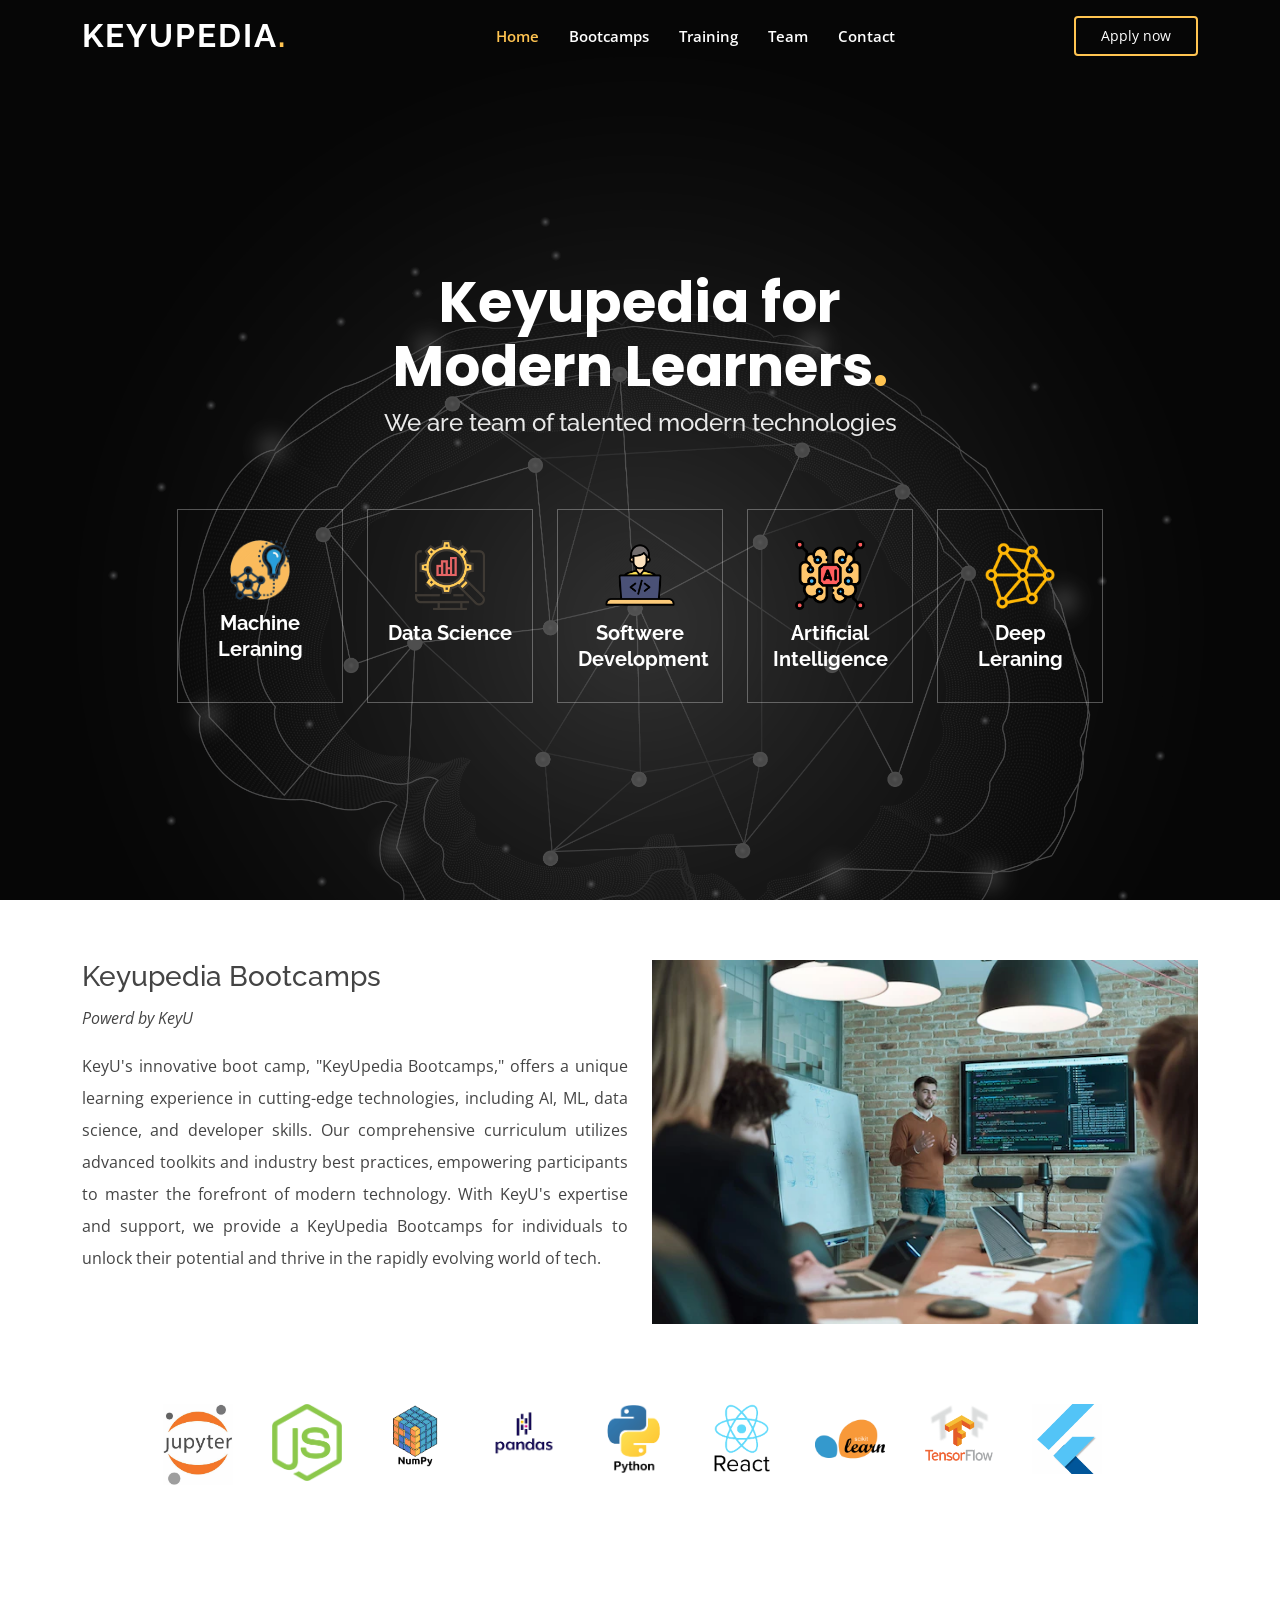
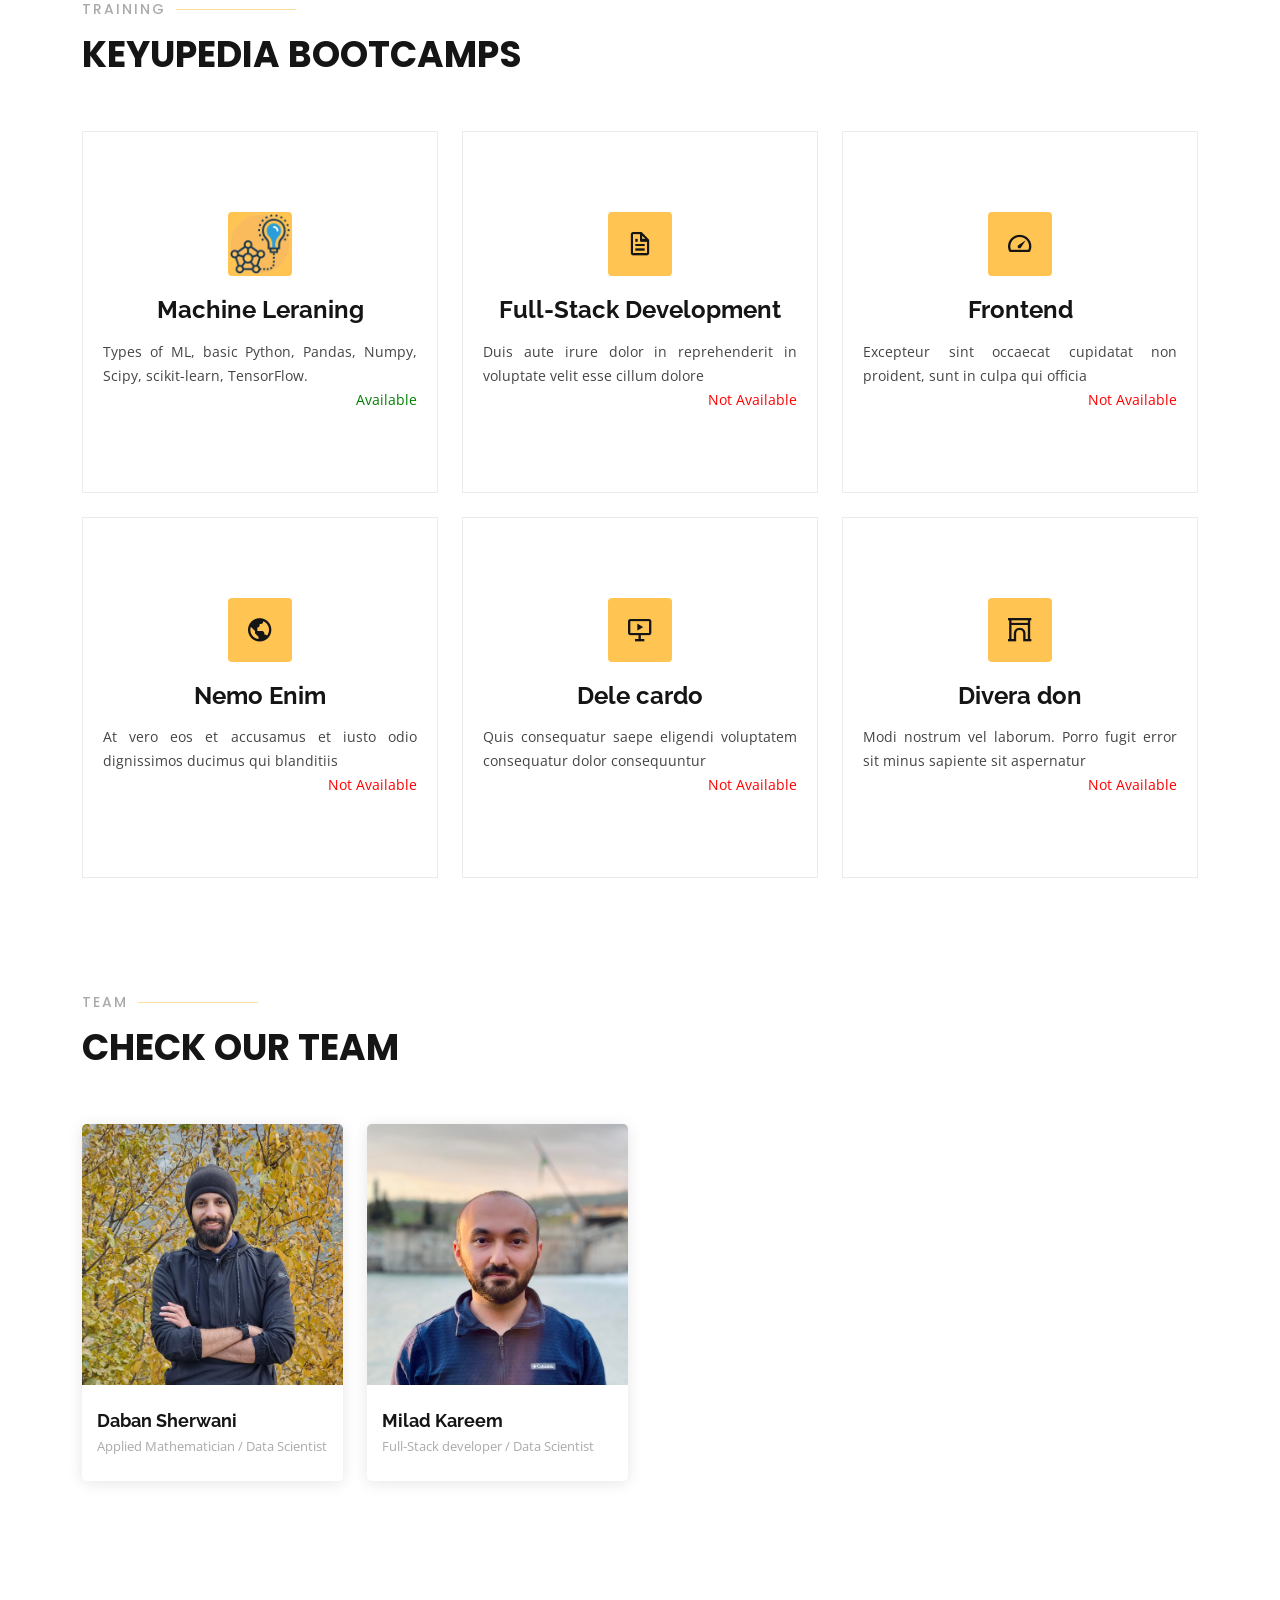
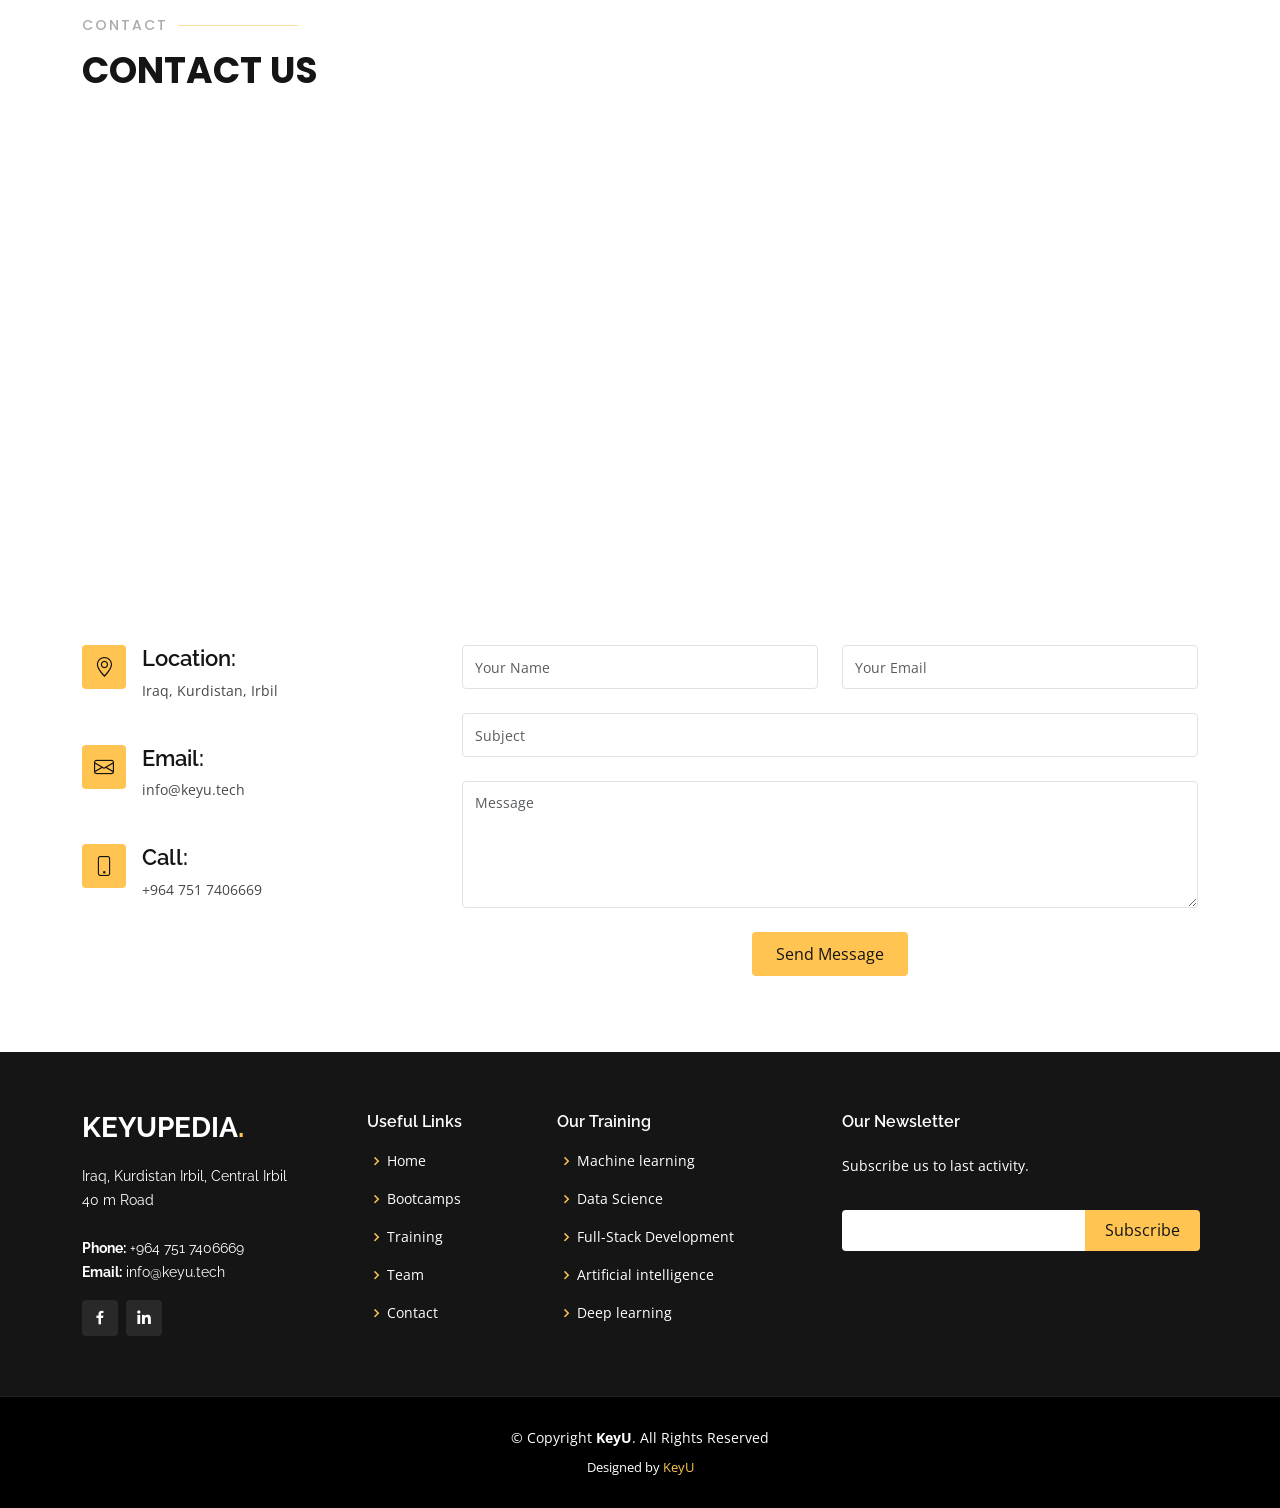
<file: index.html>
<head>
  <meta charset="utf-8">
  <meta content="width=device-width, initial-scale=1.0" name="viewport">

  <title>Keyupedia - Index</title>
  <meta content="" name="description">
  <meta content="" name="keywords">

  <!-- Favicons -->
  <link href="assets/img/keyu.png" rel="icon">
  <link href="assets/img/keyu.png" rel="apple-touch-icon">

  <!-- Google Fonts -->
  <link href="https://fonts.googleapis.com/css?family=Open+Sans:300,300i,400,400i,600,600i,700,700i|Raleway:300,300i,400,400i,500,500i,600,600i,700,700i|Poppins:300,300i,400,400i,500,500i,600,600i,700,700i" rel="stylesheet">

  <!-- Vendor CSS Files -->
  <link href="assets/vendor/aos/aos.css" rel="stylesheet">
  <link href="assets/vendor/bootstrap/css/bootstrap.min.css" rel="stylesheet">
  <link href="assets/vendor/bootstrap-icons/bootstrap-icons.css" rel="stylesheet">
  <link href="assets/vendor/boxicons/css/boxicons.min.css" rel="stylesheet">
  <link href="assets/vendor/glightbox/css/glightbox.min.css" rel="stylesheet">
  <link href="assets/vendor/remixicon/remixicon.css" rel="stylesheet">
  <link href="assets/vendor/swiper/swiper-bundle.min.css" rel="stylesheet">

  <link href="assets/css/style.css" rel="stylesheet">
</head>

<body>

  <!-- ======= Header ======= -->
  <header id="header" class="fixed-top ">
    <div class="container d-flex align-items-center justify-content-lg-between">

      <h1 class="logo me-auto me-lg-0"><a href="index.html">Keyupedia<span>.</span></a></h1>
      <!-- Uncomment below if you prefer to use an image logo -->
      <!-- <a href="index.html" class="logo me-auto me-lg-0"><img src="assets/img/logo.png" alt="" class="img-fluid"></a>-->

      <nav id="navbar" class="navbar order-last order-lg-0">
        <ul>
          <li><a class="nav-link scrollto active" href="#index.html">Home</a></li>
          <li><a class="nav-link scrollto" href="#Bootcamps">Bootcamps</a></li>
          <li><a class="nav-link scrollto" href="#Training">Training</a></li>
          <li><a class="nav-link scrollto" href="#team">Team</a></li>
          <li><a class="nav-link scrollto" href="#contact">Contact</a></li>
        </ul>
        <i class="bi bi-list mobile-nav-toggle"></i>
      </nav><!-- .navbar -->

      <a href="Applynow.html" class="get-started-btn scrollto">Apply now</a>

    </div>
  </header><!-- End Header -->

  <!-- ======= Hero Section ======= -->
  <section id="hero" class="d-flex align-items-center justify-content-center">
    <div class="container" data-aos="fade-up">

      <div class="row justify-content-center" data-aos="fade-up" data-aos-delay="150">
        <div class="col-xl-6 col-lg-8">
          <h1>Keyupedia for Modern Learners<span>.</span></h1>
          <h2>We are team of talented modern technologies</h2>
        </div>
      </div>

      <div class="row gy-4 mt-5 justify-content-center" data-aos="zoom-in" data-aos-delay="250">
        <div class="col-xl-2 col-md-4">
          <div class="icon-box">
            <img src="assets/img/MLicon.ico" class="img-fluid" width="60" height="60">
            <h3><a href="">Machine Leraning</a></h3>
          </div>
        </div>
        <div class="col-xl-2 col-md-4">
          <div class="icon-box">
            <img src="assets/img/Data science.png" class="img-fluid" width="70" height="70">
            <h3><a href="">Data Science</a></h3>
          </div>
        </div>
        <div class="col-xl-2 col-md-4">
          <div class="icon-box">
            <img src="assets/img/dev.png" class="img-fluid" width="70" height="70">
            <h3><a href="">Softwere Development</a></h3>
          </div>
        </div>
        <div class="col-xl-2 col-md-4">
          <div class="icon-box">
            <img src="assets/img/artificial-intelligence.png" class="img-fluid" width="70" height="70">
            <h3><a href="">Artificial Intelligence</a></h3>
          </div>
        </div>
        <div class="col-xl-2 col-md-4">
          <div class="icon-box">
            <img src="assets/img/Deep.PNG" class="img-fluid" width="70" height="70">
            <h3><a href="">Deep Leraning</a></h3>
          </div>
        </div>
      </div>

    </div>
  </section><!-- End Hero -->

  <main id="main">

    <!-- ======= Bootcamps Section ======= -->
    <section id="Bootcamps" class="Bootcamps">
      <div class="container" data-aos="fade-up">

        <div class="row">
          <div class="col-lg-6 order-1 order-lg-2" data-aos="fade-left" data-aos-delay="100">
            <img src="assets/img/bootcamp (2).jpg" class="img-fluid" alt="">
          </div>
          <div class="col-lg-6 pt-4 pt-lg-0 order-2 order-lg-1 content" data-aos="fade-right" data-aos-delay="100">
            <h3>Keyupedia Bootcamps</h3>
            <p class="fst-italic">
              Powerd by KeyU
            </p>
           
            <style>
              p {
                line-height: 2.0;
                text-align: justify;
              }
            </style>
            
            <p>
              KeyU's innovative boot camp, "KeyUpedia Bootcamps," offers a unique learning experience in cutting-edge technologies, 
              including AI, ML, data science, and developer skills. Our comprehensive curriculum utilizes advanced toolkits and industry 
              best practices, empowering participants to master the forefront of modern technology. With KeyU's expertise and support, 
              we provide a KeyUpedia Bootcamps for individuals to unlock their potential and thrive in the rapidly evolving world of tech.
            </p>
          </div>
        </div>

      </div>
    </section><!-- End Bootcamps Section -->

    <!-- ======= Clients Section ======= -->
    <section id="clients" class="clients">
      <div class="container" data-aos="fade-up"></div>
      <div class="row gy-4 mt-6 justify-content-center" data-aos="zoom-in" data-aos-delay="200">
        <div class="col-xl-1 col-md-4">
          <div class="icon-box">
            <img src="assets/img/clients/jupyter.jpg" class="img-fluid" width="70" height="70">
          </div>
        </div>
        <div class="col-xl-1 col-md-4">
          <div class="icon-box">
            <img src="assets/img/clients/node.png" class="img-fluid" width="70" height="70">
          </div>
        </div>
        <div class="col-xl-1 col-md-4">
          <div class="icon-box">
            <img src="assets/img/clients/numpy.png" class="img-fluid" width="70" height="70">
          </div>
        </div>
        <div class="col-xl-1 col-md-4">
          <div class="icon-box">
            <img src="assets/img/clients/pandas.png" class="img-fluid" width="70" height="70">
          </div>
        </div>
        <div class="col-xl-1 col-md-4">
          <div class="icon-box">
            <img src="assets/img/clients/python.png" class="img-fluid" width="70" height="70">
          </div>
        </div>
        <div class="col-xl-1 col-md-4">
          <div class="icon-box">
            <img src="assets/img/clients/react.png" class="img-fluid" width="70" height="70">
          </div>
        </div>
        <div class="col-xl-1 col-md-4">
          <div class="icon-box">
            <img src="assets/img/clients/scikit-learn.png" class="img-fluid" width="70" height="70">
          </div>
        </div>
        <div class="col-xl-1 col-md-4">
          <div class="icon-box">
            <img src="assets/img/clients/tensor flow.png" class="img-fluid" width="70" height="70">
          </div>
        </div>
        <div class="col-xl-1 col-md-4">
          <div class="icon-box">
            <img src="assets/img/clients/flutter.png" class="img-fluid" width="70" height="70">
          </div>
        </div>
      </div>

    </section><!-- End Clients Section -->


    

    <!-- ======= Training Section ======= -->
    <section id="Training" class="Training">
      <div class="container" data-aos="fade-up">

        <div class="section-title">
          <h2>Training</h2>
          <p>Keyupedia Bootcamps</p>
        </div>

        <div class="row">
          <div class="col-lg-4 col-md-6 d-flex align-items-stretch" data-aos="zoom-in" data-aos-delay="100">
            <div class="icon-box">
              <div class="icon"><img src="assets/img/MLicon.ico" class="img-fluid" width="60" height="60"></div>
              <h4><a href="ML.html">Machine Leraning</a></h4>
              <p>Types of ML, basic Python, Pandas, Numpy, Scipy, scikit-learn, TensorFlow.</p>
              <p style="text-align: right;"><a href="ML.html" style="color: green;">Available</a></p>

            </div>
          </div>

          <div class="col-lg-4 col-md-6 d-flex align-items-stretch mt-4 mt-md-0" data-aos="zoom-in" data-aos-delay="200">
            <div class="icon-box">
              <div class="icon"><i class="bx bx-file"></i></div>
              <h4><a href="">Full-Stack Development</a></h4>
              <p>Duis aute irure dolor in reprehenderit in voluptate velit esse cillum dolore</p>
              <p style="text-align: right;"><a href="ML.html" style="color: red;">Not Available</a></p>
            </div>
          </div>

          <div class="col-lg-4 col-md-6 d-flex align-items-stretch mt-4 mt-lg-0" data-aos="zoom-in" data-aos-delay="300">
            <div class="icon-box">
              <div class="icon"><i class="bx bx-tachometer"></i></div>
              <h4><a href="">Frontend</a></h4>
              <p>Excepteur sint occaecat cupidatat non proident, sunt in culpa qui officia</p>
              <p style="text-align: right;"><a href="ML.html" style="color: red;">Not Available</a></p>
            </div>
          </div>

          <div class="col-lg-4 col-md-6 d-flex align-items-stretch mt-4" data-aos="zoom-in" data-aos-delay="100">
            <div class="icon-box">
              <div class="icon"><i class="bx bx-world"></i></div>
              <h4><a href="">Nemo Enim</a></h4>
              <p>At vero eos et accusamus et iusto odio dignissimos ducimus qui blanditiis</p>
              <p style="text-align: right;"><a href="ML.html" style="color: red;">Not Available</a></p>
            </div>
          </div>

          <div class="col-lg-4 col-md-6 d-flex align-items-stretch mt-4" data-aos="zoom-in" data-aos-delay="200">
            <div class="icon-box">
              <div class="icon"><i class="bx bx-slideshow"></i></div>
              <h4><a href="">Dele cardo</a></h4>
              <p>Quis consequatur saepe eligendi voluptatem consequatur dolor consequuntur</p>
              <p style="text-align: right;"><a href="ML.html" style="color: red;">Not Available</a></p>
            </div>
          </div>

          <div class="col-lg-4 col-md-6 d-flex align-items-stretch mt-4" data-aos="zoom-in" data-aos-delay="300">
            <div class="icon-box">
              <div class="icon"><i class="bx bx-arch"></i></div>
              <h4><a href="">Divera don</a></h4>
              <p>Modi nostrum vel laborum. Porro fugit error sit minus sapiente sit aspernatur</p>
              <p style="text-align: right;"><a href="ML.html" style="color: red;">Not Available</a></p>
            </div>
          </div>

        </div>

      </div>
    </section><!-- End Training Section -->

   
    <!-- ======= Team Section ======= -->
    <section id="team" class="team">
      <div class="container" data-aos="fade-up">

        <div class="section-title">
          <h2>Team</h2>
          <p>Check our Team</p>
        </div>

        <div class="row">

          <div class="col-lg-3 col-md-6 d-flex align-items-stretch">
            <div class="member" data-aos="fade-up" data-aos-delay="100">
              <div class="member-img">
                <img src="assets/img/team/daban.jpg" class="img-fluid" alt="">
                <div class="social">
                  <a href="https://twitter.com/dabansherwani"><i class="bi bi-twitter"></i></a>
                  <a href="https://www.facebook.com/daban.sherwani/"><i class="bi bi-facebook"></i></a>
                  <a href="https://www.instagram.com/daban_sherwanii/"><i class="bi bi-instagram"></i></a>
                  <a href="https://www.linkedin.com/in/dabansherwani/"><i class="bi bi-linkedin"></i></a>
                </div>
              </div>
              <div class="member-info">
                <h4>Daban Sherwani</h4>
                <span>Applied Mathematician / Data Scientist</span>
              </div>
            </div>
          </div>

          <div class="col-lg-3 col-md-6 d-flex align-items-stretch">
            <div class="member" data-aos="fade-up" data-aos-delay="200">
              <div class="member-img">
                <img src="assets/img/team/Milad Kareem.jpg" class="img-fluid" alt="">
                <div class="social">
                  <a href=""><i class="bi bi-twitter"></i></a>
                  <a href=""><i class="bi bi-facebook"></i></a>
                  <a href=""><i class="bi bi-instagram"></i></a>
                  <a href=""><i class="bi bi-linkedin"></i></a>
                </div>
              </div>
              <div class="member-info">
                <h4>Milad Kareem</h4>
                <span>Full-Stack developer / Data Scientist</span>
              </div>
            </div>
          </div>

        </div>

      </div>
    </section><!-- End Team Section -->

    <!-- ======= Contact Section ======= -->
    <section id="contact" class="contact">
      <div class="container" data-aos="fade-up">

        <div class="section-title">
          <h2>Contact</h2>
          <p>Contact Us</p>
        </div>

        <div>
          <iframe src="https://www.google.com/maps/embed?pb=!1m18!1m12!1m3!1d3220.033258720439!2d43.990455375700535!3d36.19007297242736!2m3!1f0!2f0!3f0!3m2!1i1024!2i768!4f13.1!3m3!1m2!1s0x40072343d97a6cdf%3A0x640673ae82061ebd!2sKeyU!5e0!3m2!1sen!2siq!4v1687104610065!5m2!1sen!2siq" width="1300" height="450" style="border:0;" allowfullscreen="" loading="lazy" referrerpolicy="no-referrer-when-downgrade"></iframe>
        <div class="row mt-5">

          <div class="col-lg-4">
            <div class="info">
              <div class="address">
                <i class="bi bi-geo-alt"></i>
                <h4>Location:</h4>
                <p>Iraq, Kurdistan, Irbil</p>
              </div>

              <div class="email">
                <i class="bi bi-envelope"></i>
                <h4>Email:</h4>
                <p>info@keyu.tech</p>
              </div>

              <div class="phone">
                <i class="bi bi-phone"></i>
                <h4>Call:</h4>
                <p>+964 751 7406669</p>
              </div>

            </div>

          </div>

          <div class="col-lg-8 mt-5 mt-lg-0">

            <form action="forms/contact.php" method="post" role="form" class="php-email-form">
              <div class="row">
                <div class="col-md-6 form-group">
                  <input type="text" name="name" class="form-control" id="name" placeholder="Your Name" required>
                </div>
                <div class="col-md-6 form-group mt-3 mt-md-0">
                  <input type="email" class="form-control" name="email" id="email" placeholder="Your Email" required>
                </div>
              </div>
              <div class="form-group mt-3">
                <input type="text" class="form-control" name="subject" id="subject" placeholder="Subject" required>
              </div>
              <div class="form-group mt-3">
                <textarea class="form-control" name="message" rows="5" placeholder="Message" required></textarea>
              </div>
              <div class="my-3">
                <div class="loading">Loading</div>
                <div class="error-message"></div>
                <div class="sent-message">Your message has been sent. Thank you!</div>
              </div>
              <div class="text-center"><button type="submit">Send Message</button></div>
            </form>

          </div>

        </div>

      </div>
    </section><!-- End Contact Section -->

  </main><!-- End #main -->

  <!-- ======= Footer ======= -->
  <footer id="footer">
    <div class="footer-top">
      <div class="container">
        <div class="row">

          <div class="col-lg-3 col-md-6">
            <div class="footer-info">
              <h3>Keyupedia<span>.</span></h3>
              <p>
                Iraq, Kurdistan
                Irbil, Central Irbil <br>
                40 m Road<br><br>
                <strong>Phone:</strong> +964 751 7406669 <br>
                <strong>Email:</strong> info@keyu.tech<br>
              </p>
              <div class="social-links mt-3">
                <a href="https://www.facebook.com/KeyUCompany" class="facebook"><i class="bx bxl-facebook"></i></a>
                <a href="https://www.linkedin.com/company/keyu-co/?viewAsMember=true" class="linkedin"><i class="bx bxl-linkedin"></i></a>
              </div>
            </div>
          </div>

          <div class="col-lg-2 col-md-6 footer-links">
            <h4>Useful Links</h4>
            <ul>
              <li><i class="bx bx-chevron-right"></i> <a href="#hero">Home</a></li>
              <li><i class="bx bx-chevron-right"></i> <a href="#Bootcamps">Bootcamps</a></li>
              <li><i class="bx bx-chevron-right"></i> <a href="#Trainig">Training</a></li>
              <li><i class="bx bx-chevron-right"></i> <a href="#Team">Team</a></li>
              <li><i class="bx bx-chevron-right"></i> <a href="#Contact">Contact</a></li>
            </ul>
          </div>

          <div class="col-lg-3 col-md-6 footer-links">
            <h4>Our Training</h4>
            <ul>
              <li><i class="bx bx-chevron-right"></i> <a href="#">Machine learning</a></li>
              <li><i class="bx bx-chevron-right"></i> <a href="#">Data Science</a></li>
              <li><i class="bx bx-chevron-right"></i> <a href="#">Full-Stack Development</a></li>
              <li><i class="bx bx-chevron-right"></i> <a href="#">Artificial intelligence</a></li>
              <li><i class="bx bx-chevron-right"></i> <a href="#">Deep learning</a></li>
            </ul>
          </div>

          <div class="col-lg-4 col-md-6 footer-newsletter">
            <h4>Our Newsletter</h4>
            <p>Subscribe us to last activity.</p>
            <form action="" method="post">
              <input type="email" name="email"><input type="submit" value="Subscribe">
            </form>

          </div>

        </div>
      </div>
    </div>

    <div class="container">
      <div class="copyright">
        &copy; Copyright <strong><span>KeyU</span></strong>. All Rights Reserved
      </div>
      <div class="credits">
        Designed by <a href="https://keyu.tech/">KeyU</a>
      </div>
    </div>
  </footer><!-- End Footer -->

  <div id="preloader"></div>
  <a href="#" class="back-to-top d-flex align-items-center justify-content-center"><i class="bi bi-arrow-up-short"></i></a>

  <!-- Vendor JS Files -->
  <script src="assets/vendor/purecounter/purecounter_vanilla.js"></script>
  <script src="assets/vendor/aos/aos.js"></script>
  <script src="assets/vendor/bootstrap/js/bootstrap.bundle.min.js"></script>
  <script src="assets/vendor/glightbox/js/glightbox.min.js"></script>
  <script src="assets/vendor/isotope-layout/isotope.pkgd.min.js"></script>
  <script src="assets/vendor/swiper/swiper-bundle.min.js"></script>
  <script src="assets/vendor/php-email-form/validate.js"></script>

  <!-- Template Main JS File -->
  <script src="assets/js/main.js"></script>

</body>

</html>
</file>
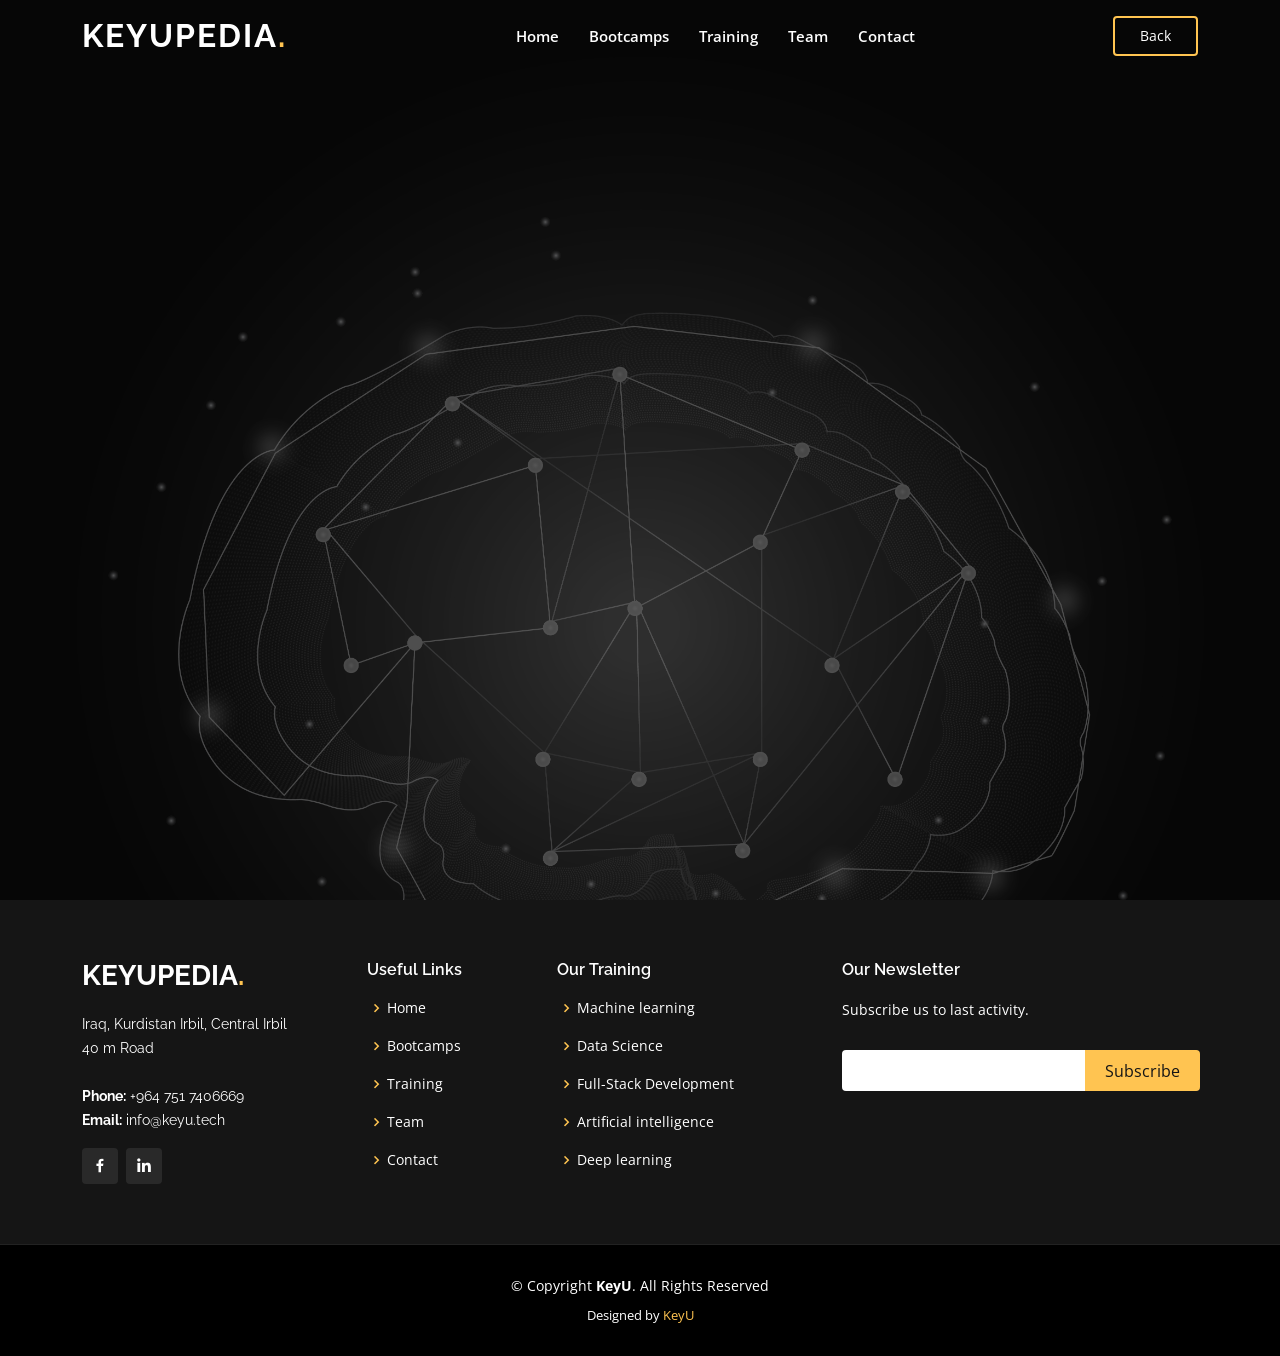
<file: Full-Stack.html>
<head>
    <meta charset="utf-8">
    <meta content="width=device-width, initial-scale=1.0" name="viewport">
  
    <title>Keyupedia - Index</title>
    <meta content="" name="description">
    <meta content="" name="keywords">
  
    <!-- Favicons -->
    <link href="assets/img/keyu.png" rel="icon">
    <link href="assets/img/keyu.png" rel="apple-touch-icon">
  
    <!-- Google Fonts -->
    <link href="https://fonts.googleapis.com/css?family=Open+Sans:300,300i,400,400i,600,600i,700,700i|Raleway:300,300i,400,400i,500,500i,600,600i,700,700i|Poppins:300,300i,400,400i,500,500i,600,600i,700,700i" rel="stylesheet">
  
    <!-- Vendor CSS Files -->
    <link href="assets/vendor/aos/aos.css" rel="stylesheet">
    <link href="assets/vendor/bootstrap/css/bootstrap.min.css" rel="stylesheet">
    <link href="assets/vendor/bootstrap-icons/bootstrap-icons.css" rel="stylesheet">
    <link href="assets/vendor/boxicons/css/boxicons.min.css" rel="stylesheet">
    <link href="assets/vendor/glightbox/css/glightbox.min.css" rel="stylesheet">
    <link href="assets/vendor/remixicon/remixicon.css" rel="stylesheet">
    <link href="assets/vendor/swiper/swiper-bundle.min.css" rel="stylesheet">
  
    <link href="assets/css/style.css" rel="stylesheet">
    
  </head>
  
  <body>
  
    <!-- ======= Header ======= -->
    <header id="header" class="fixed-top ">
      <div class="container d-flex align-items-center justify-content-lg-between">
  
        <h1 class="logo me-auto me-lg-0"><a href="index.html">Keyupedia<span>.</span></a></h1>
        <!-- Uncomment below if you prefer to use an image logo -->
        <!-- <a href="index.html" class="logo me-auto me-lg-0"><img src="assets/img/logo.png" alt="" class="img-fluid"></a>-->
  
        <nav id="navbar" class="navbar order-last order-lg-0">
          <ul>
            <li><a href="index.html#hero">Home</a></li>
            <li><a href="index.html#Bootcamps">Bootcamps</a></li>
            <li><a href="index.html#Training">Training</a></li>
            <li><a href="index.html#team">Team</a></li>
            <li><a href="index.html#contact">Contact</a></li>
          </ul>
          <i class="bi bi-list mobile-nav-toggle"></i>
        </nav><!-- .navbar -->
        <a href="index.html" class="get-started-btn scrollto">Back</a>
      </div>
    </header><!-- End Header -->
  

    <!-- ======= Form Section ======= -->
    <main id="main">
    <section id="hero" class="d-flex align-items-center justify-content-center">
        
          
    
      
      </section><!-- End Hero -->
    
      
  
  
      
  
      
  
    </main><!-- End #main -->
  
    <!-- ======= Footer ======= -->
    <footer id="footer">
      <div class="footer-top">
        <div class="container">
          <div class="row">
  
            <div class="col-lg-3 col-md-6">
              <div class="footer-info">
                <h3>Keyupedia<span>.</span></h3>
                <p>
                  Iraq, Kurdistan
                  Irbil, Central Irbil <br>
                  40 m Road<br><br>
                  <strong>Phone:</strong> +964 751 7406669 <br>
                  <strong>Email:</strong> info@keyu.tech<br>
                </p>
                <div class="social-links mt-3">
                  <a href="https://www.facebook.com/KeyUCompany" class="facebook"><i class="bx bxl-facebook"></i></a>
                  <a href="https://www.linkedin.com/company/keyu-co/?viewAsMember=true" class="linkedin"><i class="bx bxl-linkedin"></i></a>
                </div>
              </div>
            </div>
  
            <div class="col-lg-2 col-md-6 footer-links">
              <h4>Useful Links</h4>
              <ul>
                <li><i class="bx bx-chevron-right"></i> <a href="#hero">Home</a></li>
                <li><i class="bx bx-chevron-right"></i> <a href="#Bootcamps">Bootcamps</a></li>
                <li><i class="bx bx-chevron-right"></i> <a href="#Trainig">Training</a></li>
                <li><i class="bx bx-chevron-right"></i> <a href="#Team">Team</a></li>
                <li><i class="bx bx-chevron-right"></i> <a href="#Contact">Contact</a></li>
              </ul>
            </div>
  
            <div class="col-lg-3 col-md-6 footer-links">
              <h4>Our Training</h4>
              <ul>
                <li><i class="bx bx-chevron-right"></i> <a href="#">Machine learning</a></li>
                <li><i class="bx bx-chevron-right"></i> <a href="#">Data Science</a></li>
                <li><i class="bx bx-chevron-right"></i> <a href="#">Full-Stack Development</a></li>
                <li><i class="bx bx-chevron-right"></i> <a href="#">Artificial intelligence</a></li>
                <li><i class="bx bx-chevron-right"></i> <a href="#">Deep learning</a></li>
              </ul>
            </div>
  
            <div class="col-lg-4 col-md-6 footer-newsletter">
              <h4>Our Newsletter</h4>
              <p>Subscribe us to last activity.</p>
              <form action="" method="post">
                <input type="email" name="email"><input type="submit" value="Subscribe">
              </form>
  
            </div>
  
          </div>
        </div>
      </div>
  
      <div class="container">
        <div class="copyright">
          &copy; Copyright <strong><span>KeyU</span></strong>. All Rights Reserved
        </div>
        <div class="credits">
          Designed by <a href="https://keyu.tech/">KeyU</a>
        </div>
      </div>
    </footer><!-- End Footer -->
  
    <div id="preloader"></div>
    <a href="#" class="back-to-top d-flex align-items-center justify-content-center"><i class="bi bi-arrow-up-short"></i></a>
  
    <!-- Vendor JS Files -->
    <script src="assets/vendor/purecounter/purecounter_vanilla.js"></script>
    <script src="assets/vendor/aos/aos.js"></script>
    <script src="assets/vendor/bootstrap/js/bootstrap.bundle.min.js"></script>
    <script src="assets/vendor/glightbox/js/glightbox.min.js"></script>
    <script src="assets/vendor/isotope-layout/isotope.pkgd.min.js"></script>
    <script src="assets/vendor/swiper/swiper-bundle.min.js"></script>
    <script src="assets/vendor/php-email-form/validate.js"></script>
  
    <!-- Template Main JS File -->
    <script src="assets/js/main.js"></script>
  
  </body>
  
  </html>
</file>
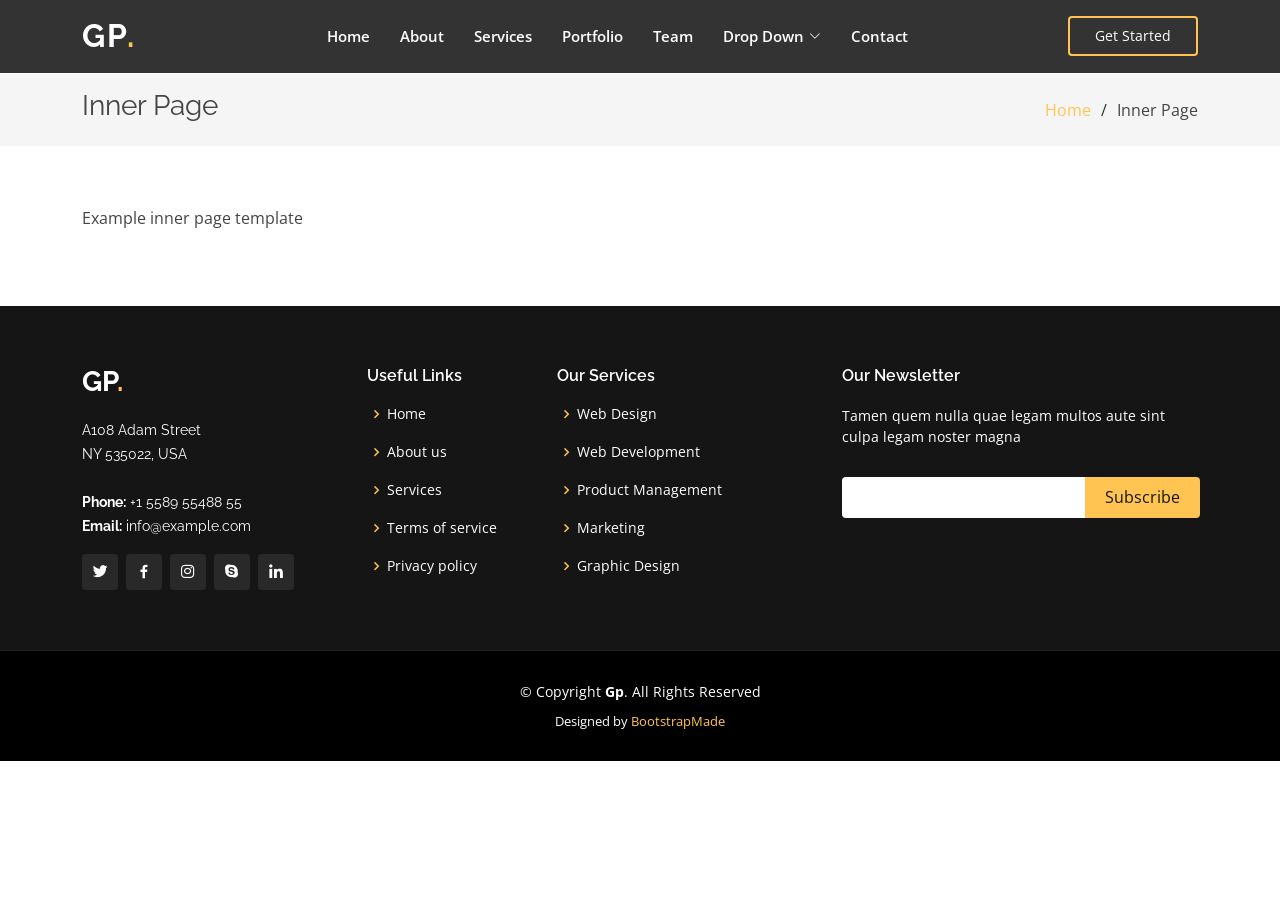
<file: inner-page.html>
<!DOCTYPE html>
<html lang="en">

<head>
  <meta charset="utf-8">
  <meta content="width=device-width, initial-scale=1.0" name="viewport">

  <title>Inner Page - Gp Bootstrap Template</title>
  <meta content="" name="description">
  <meta content="" name="keywords">

  <!-- Favicons -->
  <link href="assets/img/favicon.png" rel="icon">
  <link href="assets/img/apple-touch-icon.png" rel="apple-touch-icon">

  <!-- Google Fonts -->
  <link href="https://fonts.googleapis.com/css?family=Open+Sans:300,300i,400,400i,600,600i,700,700i|Raleway:300,300i,400,400i,500,500i,600,600i,700,700i|Poppins:300,300i,400,400i,500,500i,600,600i,700,700i" rel="stylesheet">

  <!-- Vendor CSS Files -->
  <link href="assets/vendor/aos/aos.css" rel="stylesheet">
  <link href="assets/vendor/bootstrap/css/bootstrap.min.css" rel="stylesheet">
  <link href="assets/vendor/bootstrap-icons/bootstrap-icons.css" rel="stylesheet">
  <link href="assets/vendor/boxicons/css/boxicons.min.css" rel="stylesheet">
  <link href="assets/vendor/glightbox/css/glightbox.min.css" rel="stylesheet">
  <link href="assets/vendor/remixicon/remixicon.css" rel="stylesheet">
  <link href="assets/vendor/swiper/swiper-bundle.min.css" rel="stylesheet">

  <!-- Template Main CSS File -->
  <link href="assets/css/style.css" rel="stylesheet">

  <!-- =======================================================
  * Template Name: Gp
  * Updated: May 30 2023 with Bootstrap v5.3.0
  * Template URL: https://bootstrapmade.com/gp-free-multipurpose-html-bootstrap-template/
  * Author: BootstrapMade.com
  * License: https://bootstrapmade.com/license/
  ======================================================== -->
</head>

<body>

  <!-- ======= Header ======= -->
  <header id="header" class="fixed-top header-inner-pages">
    <div class="container d-flex align-items-center justify-content-lg-between">

      <h1 class="logo me-auto me-lg-0"><a href="index.html">Gp<span>.</span></a></h1>
      <!-- Uncomment below if you prefer to use an image logo -->
      <!-- <a href="index.html" class="logo me-auto me-lg-0"><img src="assets/img/logo.png" alt="" class="img-fluid"></a>-->

      <nav id="navbar" class="navbar order-last order-lg-0">
        <ul>
          <li><a class="nav-link scrollto " href="#hero">Home</a></li>
          <li><a class="nav-link scrollto" href="#about">About</a></li>
          <li><a class="nav-link scrollto" href="#services">Services</a></li>
          <li><a class="nav-link scrollto " href="#portfolio">Portfolio</a></li>
          <li><a class="nav-link scrollto" href="#team">Team</a></li>
          <li class="dropdown"><a href="#"><span>Drop Down</span> <i class="bi bi-chevron-down"></i></a>
            <ul>
              <li><a href="#">Drop Down 1</a></li>
              <li class="dropdown"><a href="#"><span>Deep Drop Down</span> <i class="bi bi-chevron-right"></i></a>
                <ul>
                  <li><a href="#">Deep Drop Down 1</a></li>
                  <li><a href="#">Deep Drop Down 2</a></li>
                  <li><a href="#">Deep Drop Down 3</a></li>
                  <li><a href="#">Deep Drop Down 4</a></li>
                  <li><a href="#">Deep Drop Down 5</a></li>
                </ul>
              </li>
              <li><a href="#">Drop Down 2</a></li>
              <li><a href="#">Drop Down 3</a></li>
              <li><a href="#">Drop Down 4</a></li>
            </ul>
          </li>
          <li><a class="nav-link scrollto" href="#contact">Contact</a></li>
        </ul>
        <i class="bi bi-list mobile-nav-toggle"></i>
      </nav><!-- .navbar -->

      <a href="#about" class="get-started-btn scrollto">Get Started</a>

    </div>
  </header><!-- End Header -->

  <main id="main">

    <!-- ======= Breadcrumbs ======= -->
    <section class="breadcrumbs">
      <div class="container">

        <div class="d-flex justify-content-between align-items-center">
          <h2>Inner Page</h2>
          <ol>
            <li><a href="index.html">Home</a></li>
            <li>Inner Page</li>
          </ol>
        </div>

      </div>
    </section><!-- End Breadcrumbs -->

    <section class="inner-page">
      <div class="container">
        <p>
          Example inner page template
        </p>
      </div>
    </section>

  </main><!-- End #main -->

  <!-- ======= Footer ======= -->
  <footer id="footer">
    <div class="footer-top">
      <div class="container">
        <div class="row">

          <div class="col-lg-3 col-md-6">
            <div class="footer-info">
              <h3>Gp<span>.</span></h3>
              <p>
                A108 Adam Street <br>
                NY 535022, USA<br><br>
                <strong>Phone:</strong> +1 5589 55488 55<br>
                <strong>Email:</strong> info@example.com<br>
              </p>
              <div class="social-links mt-3">
                <a href="#" class="twitter"><i class="bx bxl-twitter"></i></a>
                <a href="#" class="facebook"><i class="bx bxl-facebook"></i></a>
                <a href="#" class="instagram"><i class="bx bxl-instagram"></i></a>
                <a href="#" class="google-plus"><i class="bx bxl-skype"></i></a>
                <a href="#" class="linkedin"><i class="bx bxl-linkedin"></i></a>
              </div>
            </div>
          </div>

          <div class="col-lg-2 col-md-6 footer-links">
            <h4>Useful Links</h4>
            <ul>
              <li><i class="bx bx-chevron-right"></i> <a href="#">Home</a></li>
              <li><i class="bx bx-chevron-right"></i> <a href="#">About us</a></li>
              <li><i class="bx bx-chevron-right"></i> <a href="#">Services</a></li>
              <li><i class="bx bx-chevron-right"></i> <a href="#">Terms of service</a></li>
              <li><i class="bx bx-chevron-right"></i> <a href="#">Privacy policy</a></li>
            </ul>
          </div>

          <div class="col-lg-3 col-md-6 footer-links">
            <h4>Our Services</h4>
            <ul>
              <li><i class="bx bx-chevron-right"></i> <a href="#">Web Design</a></li>
              <li><i class="bx bx-chevron-right"></i> <a href="#">Web Development</a></li>
              <li><i class="bx bx-chevron-right"></i> <a href="#">Product Management</a></li>
              <li><i class="bx bx-chevron-right"></i> <a href="#">Marketing</a></li>
              <li><i class="bx bx-chevron-right"></i> <a href="#">Graphic Design</a></li>
            </ul>
          </div>

          <div class="col-lg-4 col-md-6 footer-newsletter">
            <h4>Our Newsletter</h4>
            <p>Tamen quem nulla quae legam multos aute sint culpa legam noster magna</p>
            <form action="" method="post">
              <input type="email" name="email"><input type="submit" value="Subscribe">
            </form>

          </div>

        </div>
      </div>
    </div>

    <div class="container">
      <div class="copyright">
        &copy; Copyright <strong><span>Gp</span></strong>. All Rights Reserved
      </div>
      <div class="credits">
        <!-- All the links in the footer should remain intact. -->
        <!-- You can delete the links only if you purchased the pro version. -->
        <!-- Licensing information: https://bootstrapmade.com/license/ -->
        <!-- Purchase the pro version with working PHP/AJAX contact form: https://bootstrapmade.com/gp-free-multipurpose-html-bootstrap-template/ -->
        Designed by <a href="https://bootstrapmade.com/">BootstrapMade</a>
      </div>
    </div>
  </footer><!-- End Footer -->

  <div id="preloader"></div>
  <a href="#" class="back-to-top d-flex align-items-center justify-content-center"><i class="bi bi-arrow-up-short"></i></a>

  <!-- Vendor JS Files -->
  <script src="assets/vendor/purecounter/purecounter_vanilla.js"></script>
  <script src="assets/vendor/aos/aos.js"></script>
  <script src="assets/vendor/bootstrap/js/bootstrap.bundle.min.js"></script>
  <script src="assets/vendor/glightbox/js/glightbox.min.js"></script>
  <script src="assets/vendor/isotope-layout/isotope.pkgd.min.js"></script>
  <script src="assets/vendor/swiper/swiper-bundle.min.js"></script>
  <script src="assets/vendor/php-email-form/validate.js"></script>

  <!-- Template Main JS File -->
  <script src="assets/js/main.js"></script>

</body>

</html>
</file>
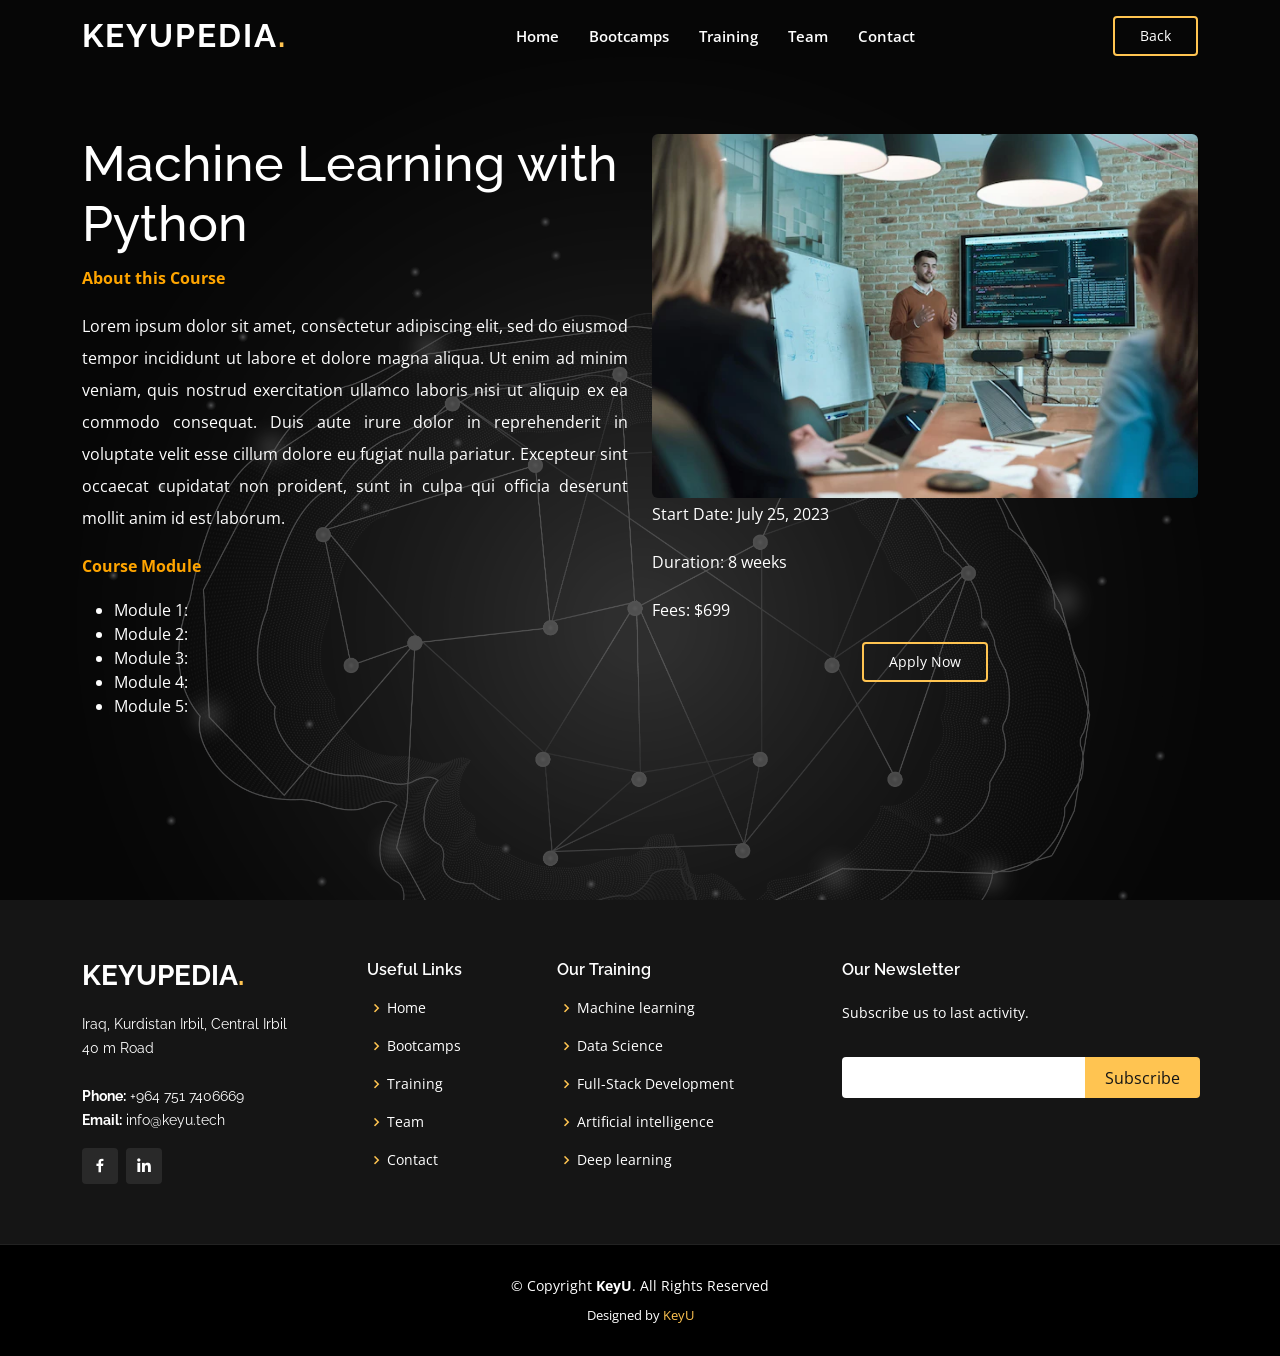
<file: ML.html>
<head>
    <meta charset="utf-8">
    <meta content="width=device-width, initial-scale=1.0" name="viewport">
  
    <title>Keyupedia - Index</title>
    <meta content="" name="description">
    <meta content="" name="keywords">
  
    <!-- Favicons -->
    <link href="assets/img/keyu.png" rel="icon">
    <link href="assets/img/keyu.png" rel="apple-touch-icon">
  
    <!-- Google Fonts -->
    <link href="https://fonts.googleapis.com/css?family=Open+Sans:300,300i,400,400i,600,600i,700,700i|Raleway:300,300i,400,400i,500,500i,600,600i,700,700i|Poppins:300,300i,400,400i,500,500i,600,600i,700,700i" rel="stylesheet">
  
    <!-- Vendor CSS Files -->
    <link href="assets/vendor/aos/aos.css" rel="stylesheet">
    <link href="assets/vendor/bootstrap/css/bootstrap.min.css" rel="stylesheet">
    <link href="assets/vendor/bootstrap-icons/bootstrap-icons.css" rel="stylesheet">
    <link href="assets/vendor/boxicons/css/boxicons.min.css" rel="stylesheet">
    <link href="assets/vendor/glightbox/css/glightbox.min.css" rel="stylesheet">
    <link href="assets/vendor/remixicon/remixicon.css" rel="stylesheet">
    <link href="assets/vendor/swiper/swiper-bundle.min.css" rel="stylesheet">
  
    <link href="assets/css/style.css" rel="stylesheet">
    
  </head>
  
  <body>
  
    <!-- ======= Header ======= -->
    <header id="header" class="fixed-top ">
      <div class="container d-flex align-items-center justify-content-lg-between">
  
        <h1 class="logo me-auto me-lg-0"><a href="index.html">Keyupedia<span>.</span></a></h1>
        <!-- Uncomment below if you prefer to use an image logo -->
        <!-- <a href="index.html" class="logo me-auto me-lg-0"><img src="assets/img/logo.png" alt="" class="img-fluid"></a>-->
  
        <nav id="navbar" class="navbar order-last order-lg-0">
          <ul>
            <li><a href="index.html#hero">Home</a></li>
            <li><a href="index.html#Bootcamps">Bootcamps</a></li>
            <li><a href="index.html#Training">Training</a></li>
            <li><a href="index.html#team">Team</a></li>
            <li><a href="index.html#contact">Contact</a></li>
          </ul>
          <i class="bi bi-list mobile-nav-toggle"></i>
        </nav><!-- .navbar -->
        <a href="index.html" class="get-started-btn scrollto">Back</a>
      </div>
    </header><!-- End Header -->
  

    <main id="main">
      <section id="hero">
        <div class="container" data-aos="fade-up">
          <div class="row" style="color: white;">
            <div class="col-lg-6 order-1 order-lg-2" data-aos="fade-left" data-aos-delay="100">
              <img src="assets/img/bootcamp (2).jpg" class="img-fluid rounded" alt="">
              <p>Start Date: July 25, 2023</p>
              <p>Duration: 8 weeks</p>
              <p>Fees: $699</p>
              <a href="Applynow.html" class="get-started-btn scrollto">Apply Now</a>
            </div>
            
            <div class="col-lg-6 pt-4 pt-lg-0 order-2 order-lg-1 content" data-aos="fade-right" data-aos-delay="100">
              <style>
                h4 {
                  font-size: 50px;
                  color: white;
                  text-align: left;
                }
                p {
                  line-height: 2.0;
                  text-align: justify;
                }
                ul {
                  text-align: left;
                }
              </style>
              <h4>Machine Learning with Python</h4>
              <p style="color: orange;"><b>About this Course</b></p>
              <p>
                Lorem ipsum dolor sit amet, consectetur adipiscing elit, sed do eiusmod tempor incididunt ut labore et dolore magna aliqua. 
                Ut enim ad minim veniam, quis nostrud exercitation ullamco laboris nisi ut aliquip ex ea commodo consequat. Duis aute irure 
                dolor in reprehenderit in voluptate velit esse cillum dolore eu fugiat nulla pariatur. Excepteur sint occaecat cupidatat non 
                proident, sunt in culpa qui officia deserunt mollit anim id est laborum.
              </p>
              <p style="color: orange;"><b>Course Module</b></p>
              <ul>
                <li>Module 1: </li>
                <li>Module 2: </li>
                <li>Module 3: </li>
                <li>Module 4: </li>
                <li>Module 5: </li>
              </ul>
            </div>
          </div>
        </div>
      </section>
    </main>
    
  
    <!-- ======= Footer ======= -->
    <footer id="footer">
      <div class="footer-top">
        <div class="container">
          <div class="row">
  
            <div class="col-lg-3 col-md-6">
              <div class="footer-info">
                <h3>Keyupedia<span>.</span></h3>
                <p>
                  Iraq, Kurdistan
                  Irbil, Central Irbil <br>
                  40 m Road<br><br>
                  <strong>Phone:</strong> +964 751 7406669 <br>
                  <strong>Email:</strong> info@keyu.tech<br>
                </p>
                <div class="social-links mt-3">
                  <a href="https://www.facebook.com/KeyUCompany" class="facebook"><i class="bx bxl-facebook"></i></a>
                  <a href="https://www.linkedin.com/company/keyu-co/?viewAsMember=true" class="linkedin"><i class="bx bxl-linkedin"></i></a>
                </div>
              </div>
            </div>
  
            <div class="col-lg-2 col-md-6 footer-links">
              <h4>Useful Links</h4>
              <ul>
                <li><i class="bx bx-chevron-right"></i> <a href="#hero">Home</a></li>
                <li><i class="bx bx-chevron-right"></i> <a href="#Bootcamps">Bootcamps</a></li>
                <li><i class="bx bx-chevron-right"></i> <a href="#Trainig">Training</a></li>
                <li><i class="bx bx-chevron-right"></i> <a href="#Team">Team</a></li>
                <li><i class="bx bx-chevron-right"></i> <a href="#Contact">Contact</a></li>
              </ul>
            </div>
  
            <div class="col-lg-3 col-md-6 footer-links">
              <h4>Our Training</h4>
              <ul>
                <li><i class="bx bx-chevron-right"></i> <a href="#">Machine learning</a></li>
                <li><i class="bx bx-chevron-right"></i> <a href="#">Data Science</a></li>
                <li><i class="bx bx-chevron-right"></i> <a href="#">Full-Stack Development</a></li>
                <li><i class="bx bx-chevron-right"></i> <a href="#">Artificial intelligence</a></li>
                <li><i class="bx bx-chevron-right"></i> <a href="#">Deep learning</a></li>
              </ul>
            </div>
  
            <div class="col-lg-4 col-md-6 footer-newsletter">
              <h4>Our Newsletter</h4>
              <p>Subscribe us to last activity.</p>
              <form action="" method="post">
                <input type="email" name="email"><input type="submit" value="Subscribe">
              </form>
  
            </div>
  
          </div>
        </div>
      </div>
  
      <div class="container">
        <div class="copyright">
          &copy; Copyright <strong><span>KeyU</span></strong>. All Rights Reserved
        </div>
        <div class="credits">
          Designed by <a href="https://keyu.tech/">KeyU</a>
        </div>
      </div>
    </footer><!-- End Footer -->
  
    <div id="preloader"></div>
    <a href="#" class="back-to-top d-flex align-items-center justify-content-center"><i class="bi bi-arrow-up-short"></i></a>
  
    <!-- Vendor JS Files -->
    <script src="assets/vendor/purecounter/purecounter_vanilla.js"></script>
    <script src="assets/vendor/aos/aos.js"></script>
    <script src="assets/vendor/bootstrap/js/bootstrap.bundle.min.js"></script>
    <script src="assets/vendor/glightbox/js/glightbox.min.js"></script>
    <script src="assets/vendor/isotope-layout/isotope.pkgd.min.js"></script>
    <script src="assets/vendor/swiper/swiper-bundle.min.js"></script>
    <script src="assets/vendor/php-email-form/validate.js"></script>
  
    <!-- Template Main JS File -->
    <script src="assets/js/main.js"></script>
  
  </body>
  
  </html>
</file>
<file: assets/css/style.css>
/**
* Template Name: Gp
* Updated: May 30 2023 with Bootstrap v5.3.0
* Template URL: https://bootstrapmade.com/gp-free-multipurpose-html-bootstrap-template/
* Author: BootstrapMade.com
* License: https://bootstrapmade.com/license/
*/

/*--------------------------------------------------------------
# Form
--------------------------------------------------------------*/
.form-container {
  max-width: 1000px;
  margin: 0 auto;
  padding: 20px;
  border-radius: 15px;
}

/*--------------------------------------------------------------
# General
--------------------------------------------------------------*/
body {
  font-family: "Open Sans", sans-serif;
  color: #444444;
}

a {
  color: #ffc451;
  text-decoration: none;
}

a:hover {
  color: #ffd584;
  text-decoration: none;
}

h1,
h2,
h3,
h4,
h5,
h6 {
  font-family: "Raleway", sans-serif;
}

/*--------------------------------------------------------------
# Back to top button
--------------------------------------------------------------*/
.back-to-top {
  position: fixed;
  visibility: hidden;
  opacity: 0;
  right: 15px;
  bottom: 15px;
  z-index: 996;
  background: #ffc451;
  width: 40px;
  height: 40px;
  border-radius: 4px;
  transition: all 0.4s;
}

.back-to-top i {
  font-size: 28px;
  color: #151515;
  line-height: 0;
}

.back-to-top:hover {
  background: #151515;
}

.back-to-top:hover i {
  color: #ffc451;
}

.back-to-top.active {
  visibility: visible;
  opacity: 1;
}

/*--------------------------------------------------------------
# Preloader
--------------------------------------------------------------*/
#preloader {
  position: fixed;
  top: 0;
  left: 0;
  right: 0;
  bottom: 0;
  z-index: 9999;
  overflow: hidden;
  background: #151515;
}

#preloader:before {
  content: "";
  position: fixed;
  top: calc(50% - 0px);
  left: calc(50% - 30px);
  border: 6px solid #ffc451;
  border-top-color: #151515;
  border-bottom-color: #151515;
  border-radius: 50%;
  width: 60px;
  height: 60px;
  animation: animate-preloader 1s linear infinite;
}

@keyframes animate-preloader {
  0% {
    transform: rotate(0deg);
  }

  100% {
    transform: rotate(360deg);
  }
}

/*--------------------------------------------------------------
# Disable aos animation delay on mobile devices
--------------------------------------------------------------*/
@media screen and (max-width: 768px) {
  [data-aos-delay] {
    transition-delay: 0 !important;
  }
}

/*--------------------------------------------------------------
# Header
--------------------------------------------------------------*/
#header {
  transition: all 0.5s;
  z-index: 997;
  padding: 15px 0;
}

#header.header-scrolled,
#header.header-inner-pages {
  background: rgba(0, 0, 0, 0.8);
}

#header .logo {
  font-size: 32px;
  margin: 0;
  padding: 0;
  line-height: 1;
  font-weight: 700;
  letter-spacing: 2px;
  text-transform: uppercase;
}

#header .logo a {
  color: #fff;
}

#header .logo a span {
  color: #ffc451;
}

#header .logo img {
  max-height: 40px;
}

/*--------------------------------------------------------------
#  Get Startet Button
--------------------------------------------------------------*/
.get-started-btn {
  color: #fff;
  border-radius: 4px;
  padding: 7px 25px 8px 25px;
  white-space: nowrap;
  transition: 0.3s;
  font-size: 14px;
  display: inline-block;
  border: 2px solid #ffc451;
}

.get-started-btn:hover {
  background: #ffbb38;
  color: #343a40;
}

@media (max-width: 992px) {
  .get-started-btn {
    padding: 7px 20px 8px 20px;
    margin-right: 15px;
  }
}

/*--------------------------------------------------------------
# Navigation Menu
--------------------------------------------------------------*/
/**
* Desktop Navigation 
*/
.navbar {
  padding: 0;
}

.navbar ul {
  margin: 0;
  padding: 0;
  display: flex;
  list-style: none;
  align-items: center;
}

.navbar li {
  position: relative;
}

.navbar a,
.navbar a:focus {
  display: flex;
  align-items: center;
  justify-content: space-between;
  padding: 10px 0 10px 30px;
  font-size: 15px;
  font-weight: 600;
  color: #fff;
  white-space: nowrap;
  transition: 0.3s;
}

.navbar a i,
.navbar a:focus i {
  font-size: 12px;
  line-height: 0;
  margin-left: 5px;
}

.navbar a:hover,
.navbar .active,
.navbar .active:focus,
.navbar li:hover>a {
  color: #ffc451;
}

.navbar .dropdown ul {
  display: block;
  position: absolute;
  left: 14px;
  top: calc(100% + 30px);
  margin: 0;
  padding: 10px 0;
  z-index: 99;
  opacity: 0;
  visibility: hidden;
  background: #fff;
  box-shadow: 0px 0px 30px rgba(127, 137, 161, 0.25);
  transition: 0.3s;
}

.navbar .dropdown ul li {
  min-width: 200px;
}

.navbar .dropdown ul a {
  padding: 10px 20px;
  font-size: 14px;
  text-transform: none;
  color: #151515;
  font-weight: 400;
}

.navbar .dropdown ul a i {
  font-size: 12px;
}

.navbar .dropdown ul a:hover,
.navbar .dropdown ul .active:hover,
.navbar .dropdown ul li:hover>a {
  background-color: #ffc451;
}

.navbar .dropdown:hover>ul {
  opacity: 1;
  top: 100%;
  visibility: visible;
}

.navbar .dropdown .dropdown ul {
  top: 0;
  left: calc(100% - 30px);
  visibility: hidden;
}

.navbar .dropdown .dropdown:hover>ul {
  opacity: 1;
  top: 0;
  left: 100%;
  visibility: visible;
}

@media (max-width: 1366px) {
  .navbar .dropdown .dropdown ul {
    left: -90%;
  }

  .navbar .dropdown .dropdown:hover>ul {
    left: -100%;
  }
}

/**
* Mobile Navigation 
*/
.mobile-nav-toggle {
  color: #fff;
  font-size: 28px;
  cursor: pointer;
  display: none;
  line-height: 0;
  transition: 0.5s;
}

@media (max-width: 991px) {
  .mobile-nav-toggle {
    display: block;
  }

  .navbar ul {
    display: none;
  }
}

.navbar-mobile {
  position: fixed;
  overflow: hidden;
  top: 0;
  right: 0;
  left: 0;
  bottom: 0;
  background: rgba(0, 0, 0, 0.9);
  transition: 0.3s;
  z-index: 999;
}

.navbar-mobile .mobile-nav-toggle {
  position: absolute;
  top: 15px;
  right: 15px;
}

.navbar-mobile ul {
  display: block;
  position: absolute;
  top: 55px;
  right: 15px;
  bottom: 15px;
  left: 15px;
  padding: 10px 0;
  background-color: #fff;
  overflow-y: auto;
  transition: 0.3s;
}

.navbar-mobile a,
.navbar-mobile a:focus {
  padding: 10px 20px;
  font-size: 15px;
  color: #151515;
}

.navbar-mobile a:hover,
.navbar-mobile .active,
.navbar-mobile li:hover>a {
  color: #151515;
  background-color: #ffc451;
}

.navbar-mobile .getstarted,
.navbar-mobile .getstarted:focus {
  margin: 15px;
}

.navbar-mobile .dropdown ul {
  position: static;
  display: none;
  margin: 10px 20px;
  padding: 10px 0;
  z-index: 99;
  opacity: 1;
  visibility: visible;
  background: #fff;
  box-shadow: 0px 0px 30px rgba(127, 137, 161, 0.25);
}

.navbar-mobile .dropdown ul li {
  min-width: 200px;
}

.navbar-mobile .dropdown ul a {
  padding: 10px 20px;
  color: #151515;
}

.navbar-mobile .dropdown ul a i {
  font-size: 12px;
}

.navbar-mobile .dropdown ul a:hover,
.navbar-mobile .dropdown ul .active:hover,
.navbar-mobile .dropdown ul li:hover>a {
  background-color: #ffc451;
}

.navbar-mobile .dropdown>.dropdown-active {
  display: block;
}

/*--------------------------------------------------------------
# Hero Section
--------------------------------------------------------------*/
#hero {
  width: 100%;
  height: 100vh;
  background: url("../img/background.jpg") top center;
  background-size: cover;
  position: relative;
}

#hero:before {
  content: "";
  background: rgba(0, 0, 0, 0.6);
  position: absolute;
  bottom: 0;
  top: 0;
  left: 0;
  right: 0;
}

#hero .container {
  position: relative;
  padding-top: 74px;
  text-align: center;
}

#hero h1 {
  margin: 0;
  font-size: 56px;
  font-weight: 700;
  line-height: 64px;
  color: #fff;
  font-family: "Poppins", sans-serif;
}

#hero h1 span {
  color: #ffc451;
}

#hero h2 {
  color: rgba(255, 255, 255, 0.9);
  margin: 10px 0 0 0;
  font-size: 24px;
}

#hero .icon-box {
  padding: 30px 20px;
  transition: ease-in-out 0.3s;
  border: 1px solid rgba(255, 255, 255, 0.3);
  height: 100%;
  text-align: center;
}

#hero .icon-box i {
  font-size: 32px;
  line-height: 1;
  color: #ffc451;
}

#hero .icon-box h3 {
  font-weight: 700;
  margin: 10px 0 0 0;
  padding: 0;
  line-height: 1;
  font-size: 20px;
  line-height: 26px;
}

#hero .icon-box h3 a {
  color: #fff;
  transition: ease-in-out 0.3s;
}

#hero .icon-box h3 a:hover {
  color: #ffc451;
}

#hero .icon-box:hover {
  border-color: #ffc451;
}

@media (min-width: 1024px) {
  #hero {
    background-attachment: fixed;
  }
}

@media (max-width: 768px) {
  #hero {
    height: auto;
  }

  #hero h1 {
    font-size: 28px;
    line-height: 36px;
  }

  #hero h2 {
    font-size: 20px;
    line-height: 24px;
  }
}

/*--------------------------------------------------------------
# Sections General
--------------------------------------------------------------*/
section {
  padding: 60px 0;
  overflow: hidden;
}

.section-title {
  padding-bottom: 40px;
}

.section-title h2 {
  font-size: 14px;
  font-weight: 500;
  padding: 0;
  line-height: 1px;
  margin: 0 0 5px 0;
  letter-spacing: 2px;
  text-transform: uppercase;
  color: #aaaaaa;
  font-family: "Poppins", sans-serif;
}

.section-title h2::after {
  content: "";
  width: 120px;
  height: 1px;
  display: inline-block;
  background: #ffde9e;
  margin: 4px 10px;
}

.section-title p {
  margin: 0;
  margin: 0;
  font-size: 36px;
  font-weight: 700;
  text-transform: uppercase;
  font-family: "Poppins", sans-serif;
  color: #151515;
}

/*--------------------------------------------------------------
# About
--------------------------------------------------------------*/
.about .content h3 {
  font-weight: 700;
  font-size: 28px;
  font-family: "Poppins", sans-serif;
}

.about .content ul {
  list-style: none;
  padding: 0;
}

.about .content ul li {
  padding: 0 0 8px 26px;
  position: relative;
}

.about .content ul i {
  position: absolute;
  font-size: 20px;
  left: 0;
  top: -3px;
  color: #ffc451;
}

.about .content p:last-child {
  margin-bottom: 0;
}

/*--------------------------------------------------------------
# Clients
--------------------------------------------------------------*/
.clients {
  padding-top: 20px;
}

.clients .swiper-slide img {
  opacity: 0.5;
  transition: 0.3s;
  filter: grayscale(100);
}

.clients .swiper-slide img:hover {
  filter: none;
  opacity: 1;
}

.clients .swiper-pagination {
  margin-top: 20px;
  
}

.clients .swiper-pagination .swiper-pagination-bullet {
  width: 12px;
  height: 12px;
  background-color: #fff;
  opacity: 1;
  background-color: #ddd;
}

.clients .swiper-pagination .swiper-pagination-bullet-active {
  background-color: #ffc451;
}
.clients .swiper-slide {
  height: 100%;
}

/*--------------------------------------------------------------
# Features
--------------------------------------------------------------*/
.features {
  padding-top: 20px;
}

.features .icon-box {
  padding-left: 15px;
}

.features .icon-box h4 {
  font-size: 20px;
  font-weight: 700;
  margin: 5px 0 10px 60px;
}

.features .icon-box i {
  font-size: 48px;
  float: left;
  color: #ffc451;
}

.features .icon-box p {
  font-size: 15px;
  color: #848484;
  margin-left: 60px;
}

.features .image {
  background-position: center center;
  background-repeat: no-repeat;
  background-size: cover;
  min-height: 400px;
}

/*--------------------------------------------------------------
# Training
--------------------------------------------------------------*/
.Training .icon-box {
  text-align: center;
  border: 1px solid #ebebeb;
  padding: 80px 20px;
  transition: all ease-in-out 0.3s;
  background: #fff;
}

.Training .icon-box .icon {
  margin: 0 auto;
  width: 64px;
  height: 64px;
  background: #ffc451;
  border-radius: 4px;
  display: flex;
  align-items: center;
  justify-content: center;
  margin-bottom: 20px;
  transition: 0.3s;
}

.Training .icon-box .icon i {
  color: #151515;
  font-size: 28px;
  transition: ease-in-out 0.3s;
}

.Training .icon-box h4 {
  font-weight: 700;
  margin-bottom: 15px;
  font-size: 24px;
}

.Training .icon-box h4 a {
  color: #151515;
  transition: ease-in-out 0.3s;
}

.Training .icon-box h4 a:hover {
  color: #ffc451;
}

.Training .icon-box p {
  line-height: 24px;
  font-size: 14px;
  margin-bottom: 0;
}

.Training .icon-box:hover {
  border-color: #fff;
  box-shadow: 0px 0 25px 0 rgba(0, 0, 0, 0.1);
  transform: translateY(-10px);
}

/*--------------------------------------------------------------
# Cta
--------------------------------------------------------------*/
.cta {
  background: linear-gradient(rgba(2, 2, 2, 0.5), rgba(0, 0, 0, 0.5)), url("../img/cta-bg.jpg") fixed center center;
  background-size: cover;
  padding: 60px 0;
}

.cta h3 {
  color: #fff;
  font-size: 28px;
  font-weight: 700;
}

.cta p {
  color: #fff;
}

.cta .cta-btn {
  font-family: "Raleway", sans-serif;
  font-weight: 600;
  font-size: 16px;
  letter-spacing: 1px;
  display: inline-block;
  padding: 8px 28px;
  border-radius: 4px;
  transition: 0.5s;
  margin-top: 10px;
  border: 2px solid #fff;
  color: #fff;
}

.cta .cta-btn:hover {
  background: #ffc451;
  border-color: #ffc451;
  color: #151515;
}

/*--------------------------------------------------------------
# Portfolio
--------------------------------------------------------------*/
.portfolio .portfolio-item {
  margin-bottom: 30px;
}

.portfolio #portfolio-flters {
  padding: 0;
  margin: 0 auto 20px auto;
  list-style: none;
  text-align: center;
}

.portfolio #portfolio-flters li {
  cursor: pointer;
  display: inline-block;
  padding: 8px 15px 10px 15px;
  font-size: 14px;
  font-weight: 600;
  line-height: 1;
  text-transform: uppercase;
  color: #444444;
  margin-bottom: 5px;
  transition: all 0.3s ease-in-out;
  border-radius: 3px;
}

.portfolio #portfolio-flters li:hover,
.portfolio #portfolio-flters li.filter-active {
  color: #151515;
  background: #ffc451;
}

.portfolio #portfolio-flters li:last-child {
  margin-right: 0;
}

.portfolio .portfolio-wrap {
  transition: 0.3s;
  position: relative;
  overflow: hidden;
  z-index: 1;
  background: rgba(21, 21, 21, 0.6);
}

.portfolio .portfolio-wrap::before {
  content: "";
  background: rgba(21, 21, 21, 0.6);
  position: absolute;
  left: 0;
  right: 0;
  top: 0;
  bottom: 0;
  transition: all ease-in-out 0.3s;
  z-index: 2;
  opacity: 0;
}

.portfolio .portfolio-wrap img {
  transition: all ease-in-out 0.3s;
}

.portfolio .portfolio-wrap .portfolio-info {
  opacity: 0;
  position: absolute;
  top: 0;
  left: 0;
  right: 0;
  bottom: 0;
  z-index: 3;
  transition: all ease-in-out 0.3s;
  display: flex;
  flex-direction: column;
  justify-content: flex-end;
  align-items: flex-start;
  padding: 20px;
}

.portfolio .portfolio-wrap .portfolio-info h4 {
  font-size: 20px;
  color: #fff;
  font-weight: 600;
}

.portfolio .portfolio-wrap .portfolio-info p {
  color: rgba(255, 255, 255, 0.7);
  font-size: 14px;
  text-transform: uppercase;
  padding: 0;
  margin: 0;
  font-style: italic;
}

.portfolio .portfolio-wrap .portfolio-links {
  text-align: center;
  z-index: 4;
}

.portfolio .portfolio-wrap .portfolio-links a {
  color: #fff;
  margin: 0 5px 0 0;
  font-size: 28px;
  display: inline-block;
  transition: 0.3s;
}

.portfolio .portfolio-wrap .portfolio-links a:hover {
  color: #ffc451;
}

.portfolio .portfolio-wrap:hover::before {
  opacity: 1;
}

.portfolio .portfolio-wrap:hover img {
  transform: scale(1.2);
}

.portfolio .portfolio-wrap:hover .portfolio-info {
  opacity: 1;
}

/*--------------------------------------------------------------
# Portfolio Details
--------------------------------------------------------------*/
.portfolio-details {
  padding-top: 40px;
}

.portfolio-details .portfolio-details-slider img {
  width: 100%;
}

.portfolio-details .portfolio-details-slider .swiper-pagination {
  margin-top: 20px;
  position: relative;
}

.portfolio-details .portfolio-details-slider .swiper-pagination .swiper-pagination-bullet {
  width: 12px;
  height: 12px;
  background-color: #fff;
  opacity: 1;
  border: 1px solid #ffc451;
}

.portfolio-details .portfolio-details-slider .swiper-pagination .swiper-pagination-bullet-active {
  background-color: #ffc451;
}

.portfolio-details .portfolio-info {
  padding: 30px;
  box-shadow: 0px 0 30px rgba(21, 21, 21, 0.08);
}

.portfolio-details .portfolio-info h3 {
  font-size: 22px;
  font-weight: 700;
  margin-bottom: 20px;
  padding-bottom: 20px;
  border-bottom: 1px solid #eee;
}

.portfolio-details .portfolio-info ul {
  list-style: none;
  padding: 0;
  font-size: 15px;
}

.portfolio-details .portfolio-info ul li+li {
  margin-top: 10px;
}

.portfolio-details .portfolio-description {
  padding-top: 30px;
}

.portfolio-details .portfolio-description h2 {
  font-size: 26px;
  font-weight: 700;
  margin-bottom: 20px;
}

.portfolio-details .portfolio-description p {
  padding: 0;
}

/*--------------------------------------------------------------
# Counts
--------------------------------------------------------------*/
.counts .content {
  padding: 30px 0;
}

.counts .content h3 {
  font-weight: 700;
  font-size: 34px;
  color: #151515;
}

.counts .content p {
  margin-bottom: 0;
}

.counts .content .count-box {
  padding: 20px 0;
  width: 100%;
}

.counts .content .count-box i {
  display: block;
  font-size: 36px;
  color: #ffc451;
  float: left;
}

.counts .content .count-box span {
  font-size: 36px;
  line-height: 30px;
  display: block;
  font-weight: 700;
  color: #151515;
  margin-left: 50px;
}

.counts .content .count-box p {
  padding: 15px 0 0 0;
  margin: 0 0 0 50px;
  font-family: "Raleway", sans-serif;
  font-size: 14px;
  color: #3b3b3b;
}

.counts .content .count-box a {
  font-weight: 600;
  display: block;
  margin-top: 20px;
  color: #3b3b3b;
  font-size: 15px;
  font-family: "Poppins", sans-serif;
  transition: ease-in-out 0.3s;
}

.counts .content .count-box a:hover {
  color: #626262;
}

.counts .image {
  background: url("../img/counts-img.jpg") center center no-repeat;
  background-size: cover;
  min-height: 400px;
}

@media (max-width: 991px) {
  .counts .image {
    text-align: center;
  }

  .counts .image img {
    max-width: 80%;
  }
}

@media (max-width: 667px) {
  .counts .image img {
    max-width: 100%;
  }
}

/*--------------------------------------------------------------
# Testimonials
--------------------------------------------------------------*/
.testimonials {
  padding: 80px 0;
  background: url("../img/testimonials-bg.jpg") no-repeat;
  background-position: center center;
  background-size: cover;
  position: relative;
}

.testimonials::before {
  content: "";
  position: absolute;
  left: 0;
  right: 0;
  top: 0;
  bottom: 0;
  background: rgba(0, 0, 0, 0.7);
}

.testimonials .section-header {
  margin-bottom: 40px;
}

.testimonials .testimonials-carousel,
.testimonials .testimonials-slider {
  overflow: hidden;
}

.testimonials .testimonial-item {
  text-align: center;
  color: #fff;
}

.testimonials .testimonial-item .testimonial-img {
  width: 100px;
  border-radius: 50%;
  border: 6px solid rgba(255, 255, 255, 0.15);
  margin: 0 auto;
}

.testimonials .testimonial-item h3 {
  font-size: 20px;
  font-weight: bold;
  margin: 10px 0 5px 0;
  color: #fff;
}

.testimonials .testimonial-item h4 {
  font-size: 14px;
  color: #ddd;
  margin: 0 0 15px 0;
}

.testimonials .testimonial-item .quote-icon-left,
.testimonials .testimonial-item .quote-icon-right {
  color: rgba(255, 255, 255, 0.6);
  font-size: 26px;
}

.testimonials .testimonial-item .quote-icon-left {
  display: inline-block;
  left: -5px;
  position: relative;
}

.testimonials .testimonial-item .quote-icon-right {
  display: inline-block;
  right: -5px;
  position: relative;
  top: 10px;
}

.testimonials .testimonial-item p {
  font-style: italic;
  margin: 0 auto 15px auto;
  color: #eee;
}

.testimonials .swiper-pagination {
  margin-top: 20px;
  position: relative;
}

.testimonials .swiper-pagination .swiper-pagination-bullet {
  width: 12px;
  height: 12px;
  background-color: rgba(255, 255, 255, 0.4);
  opacity: 0.5;
}

.testimonials .swiper-pagination .swiper-pagination-bullet-active {
  background-color: #ffc451;
  opacity: 1;
}

@media (min-width: 1024px) {
  .testimonials {
    background-attachment: fixed;
  }
}

@media (min-width: 992px) {
  .testimonials .testimonial-item p {
    width: 80%;
  }
}

/*--------------------------------------------------------------
# Team
--------------------------------------------------------------*/
.team {
  background: #fff;
  padding: 60px 0;
}

.team .member {
  margin-bottom: 20px;
  overflow: hidden;
  border-radius: 5px;
  background: #fff;
  box-shadow: 0px 2px 15px rgba(0, 0, 0, 0.1);
}

.team .member .member-img {
  position: relative;
  overflow: hidden;
}

.team .member .social {
  position: absolute;
  left: 0;
  bottom: 30px;
  right: 0;
  opacity: 0;
  transition: ease-in-out 0.3s;
  text-align: center;
}

.team .member .social a {
  transition: color 0.3s;
  color: #151515;
  margin: 0 3px;
  border-radius: 4px;
  width: 36px;
  height: 36px;
  background: rgba(255, 255, 255, 0.8);
  transition: ease-in-out 0.3s;
  color: #484848;
  display: inline-flex;
  justify-content: center;
  align-items: center;
}

.team .member .social a:hover {
  color: #151515;
  background: #ffc451;
}

.team .member .social i {
  font-size: 18px;
  line-height: 0;
}

.team .member .member-info {
  padding: 25px 15px;
}

.team .member .member-info h4 {
  font-weight: 700;
  margin-bottom: 5px;
  font-size: 18px;
  color: #151515;
}

.team .member .member-info span {
  display: block;
  font-size: 13px;
  font-weight: 400;
  color: #aaaaaa;
}

.team .member .member-info p {
  font-style: italic;
  font-size: 14px;
  line-height: 26px;
  color: #777777;
}

.team .member:hover .social {
  opacity: 1;
  bottom: 15px;
}

/*--------------------------------------------------------------
# Contact
--------------------------------------------------------------*/
.contact .info {
  width: 100%;
  background: #fff;
}

.contact .info i {
  font-size: 20px;
  background: #ffc451;
  color: #151515;
  float: left;
  width: 44px;
  height: 44px;
  display: flex;
  justify-content: center;
  align-items: center;
  border-radius: 4px;
  transition: all 0.3s ease-in-out;
}

.contact .info h4 {
  padding: 0 0 0 60px;
  font-size: 22px;
  font-weight: 600;
  margin-bottom: 5px;
  color: #151515;
}

.contact .info p {
  padding: 0 0 0 60px;
  margin-bottom: 0;
  font-size: 14px;
  color: #484848;
}

.contact .info .email,
.contact .info .phone {
  margin-top: 40px;
}

.contact .php-email-form {
  width: 100%;
  background: #fff;
}

.contact .php-email-form .form-group {
  padding-bottom: 8px;
}

.contact .php-email-form .error-message {
  display: none;
  color: #fff;
  background: #ed3c0d;
  text-align: left;
  padding: 15px;
  font-weight: 600;
}

.contact .php-email-form .error-message br+br {
  margin-top: 25px;
}

.contact .php-email-form .sent-message {
  display: none;
  color: #fff;
  background: #18d26e;
  text-align: center;
  padding: 15px;
  font-weight: 600;
}

.contact .php-email-form .loading {
  display: none;
  background: #fff;
  text-align: center;
  padding: 15px;
}

.contact .php-email-form .loading:before {
  content: "";
  display: inline-block;
  border-radius: 50%;
  width: 24px;
  height: 24px;
  margin: 0 10px -6px 0;
  border: 3px solid #18d26e;
  border-top-color: #eee;
  animation: animate-loading 1s linear infinite;
}

.contact .php-email-form input,
.contact .php-email-form textarea {
  border-radius: 0;
  box-shadow: none;
  font-size: 14px;
  border-radius: 4px;
}

.contact .php-email-form input:focus,
.contact .php-email-form textarea:focus {
  border-color: #ffc451;
}

.contact .php-email-form input {
  height: 44px;
}

.contact .php-email-form textarea {
  padding: 10px 12px;
}

.contact .php-email-form button[type=submit] {
  background: #ffc451;
  border: 0;
  padding: 10px 24px;
  color: #151515;
  transition: 0.4s;
  border-radius: 4px;
}

.contact .php-email-form button[type=submit]:hover {
  background: #ffcd6b;
}

@keyframes animate-loading {
  0% {
    transform: rotate(0deg);
  }

  100% {
    transform: rotate(360deg);
  }
}

/*--------------------------------------------------------------
# Breadcrumbs
--------------------------------------------------------------*/
.breadcrumbs {
  padding: 15px 0;
  background: whitesmoke;
  min-height: 40px;
  margin-top: 74px;
}

.breadcrumbs h2 {
  font-size: 28px;
  font-weight: 400;
}

.breadcrumbs ol {
  display: flex;
  flex-wrap: wrap;
  list-style: none;
  padding: 0;
  margin: 0;
}

.breadcrumbs ol li+li {
  padding-left: 10px;
}

.breadcrumbs ol li+li::before {
  display: inline-block;
  padding-right: 10px;
  color: #2f2f2f;
  content: "/";
}

@media (max-width: 992px) {
  .breadcrumbs {
    margin-top: 68px;
  }

  .breadcrumbs .d-flex {
    display: block !important;
  }

  .breadcrumbs ol {
    display: block;
  }

  .breadcrumbs ol li {
    display: inline-block;
  }
}

/*--------------------------------------------------------------
# Footer
--------------------------------------------------------------*/
#footer {
  background: black;
  padding: 0 0 30px 0;
  color: #fff;
  font-size: 14px;
}

#footer .footer-top {
  background: #151515;
  border-bottom: 1px solid #222222;
  padding: 60px 0 30px 0;
}

#footer .footer-top .footer-info {
  margin-bottom: 30px;
}

#footer .footer-top .footer-info h3 {
  font-size: 28px;
  margin: 0 0 20px 0;
  padding: 2px 0 2px 0;
  line-height: 1;
  font-weight: 700;
  text-transform: uppercase;
}

#footer .footer-top .footer-info h3 span {
  color: #ffc451;
}

#footer .footer-top .footer-info p {
  font-size: 14px;
  line-height: 24px;
  margin-bottom: 0;
  font-family: "Raleway", sans-serif;
  color: #fff;
}

#footer .footer-top .social-links a {
  font-size: 18px;
  display: inline-block;
  background: #292929;
  color: #fff;
  line-height: 1;
  padding: 8px 0;
  margin-right: 4px;
  border-radius: 4px;
  text-align: center;
  width: 36px;
  height: 36px;
  transition: 0.3s;
}

#footer .footer-top .social-links a:hover {
  background: #ffc451;
  color: #151515;
  text-decoration: none;
}

#footer .footer-top h4 {
  font-size: 16px;
  font-weight: 600;
  color: #fff;
  position: relative;
  padding-bottom: 12px;
}

#footer .footer-top .footer-links {
  margin-bottom: 30px;
}

#footer .footer-top .footer-links ul {
  list-style: none;
  padding: 0;
  margin: 0;
}

#footer .footer-top .footer-links ul i {
  padding-right: 2px;
  color: #ffc451;
  font-size: 18px;
  line-height: 1;
}

#footer .footer-top .footer-links ul li {
  padding: 10px 0;
  display: flex;
  align-items: center;
}

#footer .footer-top .footer-links ul li:first-child {
  padding-top: 0;
}

#footer .footer-top .footer-links ul a {
  color: #fff;
  transition: 0.3s;
  display: inline-block;
  line-height: 1;
}

#footer .footer-top .footer-links ul a:hover {
  color: #ffc451;
}

#footer .footer-top .footer-newsletter form {
  margin-top: 30px;
  background: #fff;
  padding: 6px 10px;
  position: relative;
  border-radius: 4px;
}

#footer .footer-top .footer-newsletter form input[type=email] {
  border: 0;
  padding: 4px;
  width: calc(100% - 110px);
}

#footer .footer-top .footer-newsletter form input[type=submit] {
  position: absolute;
  top: 0;
  right: -2px;
  bottom: 0;
  border: 0;
  background: none;
  font-size: 16px;
  padding: 0 20px;
  background: #ffc451;
  color: #151515;
  transition: 0.3s;
  border-radius: 0 4px 4px 0;
}

#footer .footer-top .footer-newsletter form input[type=submit]:hover {
  background: #ffcd6b;
}

#footer .copyright {
  text-align: center;
  padding-top: 30px;
}

#footer .credits {
  padding-top: 10px;
  text-align: center;
  font-size: 13px;
  color: #fff;
}
</file>
